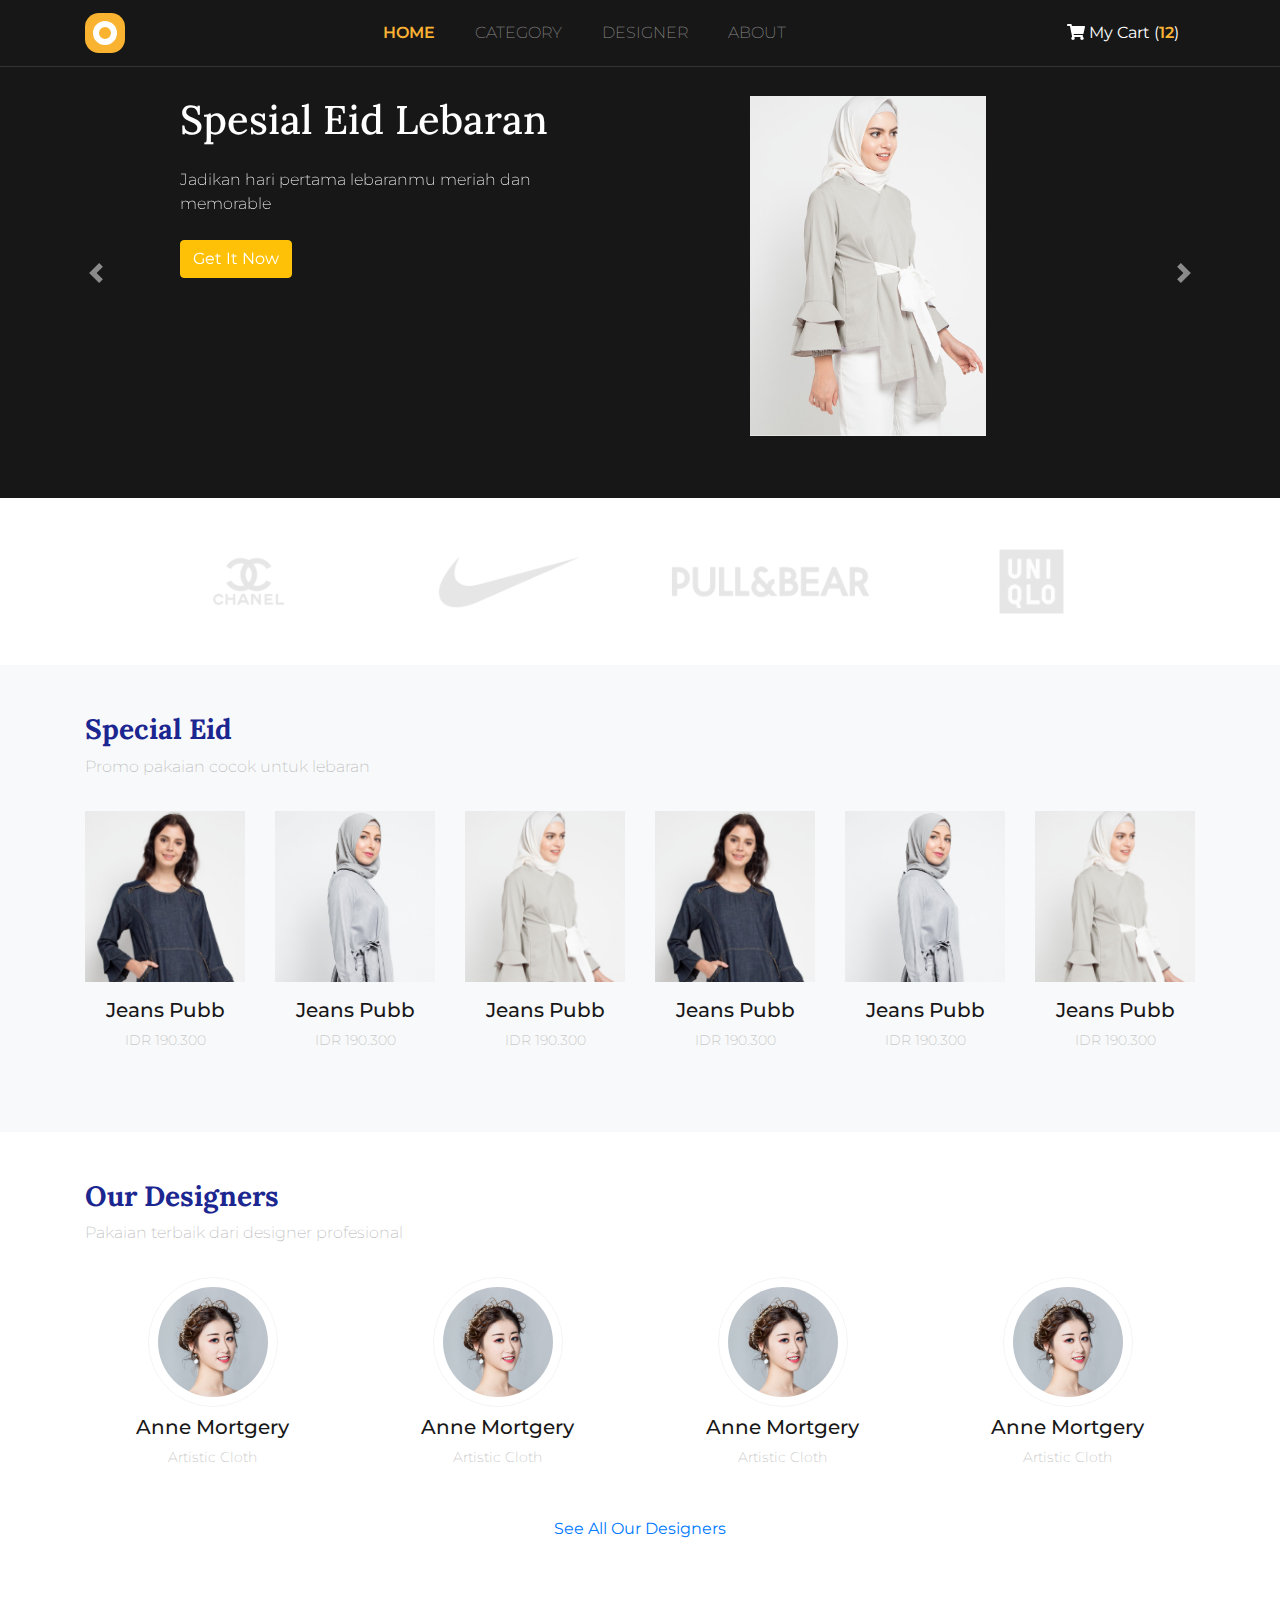
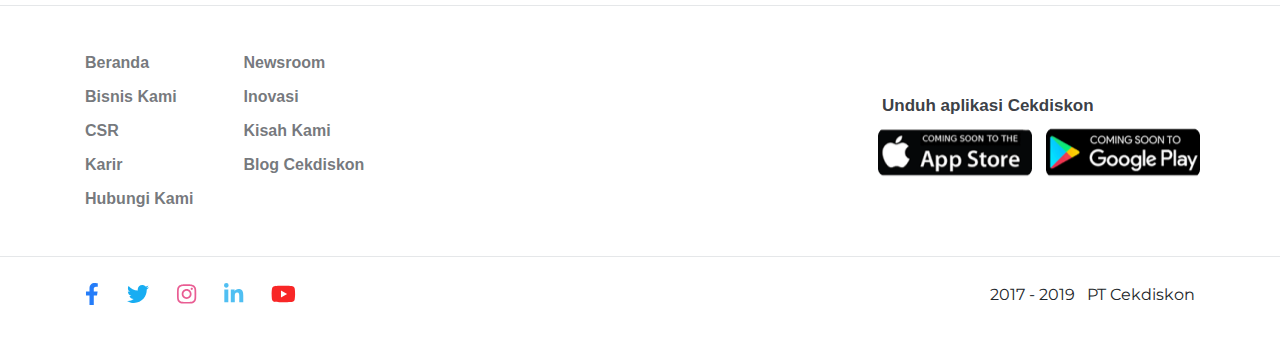
<file: index.html>
<!doctype html>
<html lang="en">

<head>
  <!-- Required meta tags -->
  <meta charset="utf-8">
  <meta name="viewport" content="width=device-width, initial-scale=1, shrink-to-fit=no">

  <!-- Bootstrap CSS -->
  <link rel="stylesheet" href="css/bootstrap.css">

  <!-- Font Awesome -->
  <link href="https://stackpath.bootstrapcdn.com/font-awesome/4.7.0/css/font-awesome.min.css" rel="stylesheet" integrity="sha384-wvfXpqpZZVQGK6TAh5PVlGOfQNHSoD2xbE+QkPxCAFlNEevoEH3Sl0sibVcOQVnN" crossorigin="anonymous">
  <!-- <link rel="stylesheet" href="css/all.css"> -->

  <!-- Google Font -->
  <link href="https://fonts.googleapis.com/css?family=Lora:400,700|Montserrat:200,400,600&display=swap"
    rel="stylesheet">

  <!-- My CSS -->
  <link rel="stylesheet" href="css/style.css">

  <title>Hefa Store</title>
</head>

<body>

  <!-- Navbar -->
  <nav class="navbar navbar-expand-lg navbar-dark fixed-top">
    <div class="container">
      <a class="navbar-brand" href="#">
        <img src="img/logo_small.png" alt="Hefa Store">
      </a>
      <button class="navbar-toggler" type="button" data-toggle="collapse" data-target="#navbarNav"
        aria-controls="navbarNav" aria-expanded="false" aria-label="Toggle navigation">
        <span class="navbar-toggler-icon"></span>
      </button>
      <div class="collapse navbar-collapse" id="navbarNav">
        <ul class="navbar-nav text-uppercase mx-auto">
          <li class="nav-item active">
            <a class="nav-link" href="index.html">Home</a>
          </li>
          <li class="nav-item">
            <a class="nav-link" href="single.html">Category</a>
          </li>
          <li class="nav-item">
            <a class="nav-link" href="#">Designer</a>
          </li>
          <li class="nav-item">
            <a class="nav-link" href="About.html">About</a>
          </li>
        </ul>
        <a href="cart.html" class="nav-link text-white"><i class="fas fa-shopping-cart"></i> My Cart (<span>12</span>)</a>
      </div>
    </div>
  </nav>
  <!-- Akhir Navbar -->


  <!-- Carousel -->
  <div id="carouselExampleControls" class="carousel slide mt-5" data-ride="carousel">
    <div class="carousel-inner">
      <div class="container">
        <div class="carousel-item active">

          <div class="row pt-5 justify-content-center">
            <div class="col-9 col-sm-4 col-md-6 col-lg-5">
              <h1 class="mb-4">Spesial Eid Lebaran</h1>
              <p class="mb-4">Jadikan hari pertama lebaranmu meriah dan memorable</p>
              <a href="" class="btn btn-warning text-white">Get It Now</a>
            </div>
            <div class="col-3 col-sm-6 col-md-4 col-lg-4 d-none d-sm-block offset-1">
              <img src="img/slideshow/1.png" class="img-fluid">
            </div>
          </div>

        </div>
        <div class="carousel-item">
          <div class="row pt-5 justify-content-center">
            <div class="col-9 col-sm-4 col-md-6 col-lg-5">
              <h1 class="mb-4">Spesial Eid Lebaran</h1>
              <p class="mb-4">Jadikan hari pertama lebaranmu meriah dan memorable</p>
              <a href="" class="btn btn-warning text-white">Get It Now</a>
            </div>
            <div class="col-3 col-sm-6 col-md-4 col-lg-4 d-none d-sm-block offset-1">
              <img src="img/slideshow/1.png" class="img-fluid">
            </div>
          </div>
        </div>
        <div class="carousel-item">
          <div class="row pt-5 justify-content-center">
            <div class="col-9 col-sm-4 col-md-6 col-lg-5">
              <h1 class="mb-4">Spesial Eid Lebaran</h1>
              <p class="mb-4">Jadikan hari pertama lebaranmu meriah dan memorable</p>
              <a href="" class="btn btn-warning text-white">Get It Now</a>
            </div>
            <div class="col-3 col-sm-6 col-md-4 col-lg-4 d-none d-sm-block offset-1">
              <img src="img/slideshow/1.png" class="img-fluid">
            </div>
          </div>
        </div>
      </div>
    </div>
    <a class="carousel-control-prev" href="#carouselExampleControls" role="button" data-slide="prev">
      <span class="carousel-control-prev-icon" aria-hidden="true"></span>
      <span class="sr-only">Previous</span>
    </a>
    <a class="carousel-control-next" href="#carouselExampleControls" role="button" data-slide="next">
      <span class="carousel-control-next-icon" aria-hidden="true"></span>
      <span class="sr-only">Next</span>
    </a>
  </div>
  <!-- Akhir Carousel -->

  <!-- Brands -->
  <section class="brands">
    <div class="container">
      <div class="row p-5 text-center">
        <div class="col-md">
          <img src="img/brand/cc.png" class="img-fluid">
        </div>
        <div class="col-md">
          <img src="img/brand/nike.png" class="img-fluid">
        </div>
        <div class="col-md">
          <img src="img/brand/pnb.png" class="img-fluid">
        </div>
        <div class="col-md">
          <img src="img/brand/uniqlo.png" class="img-fluid">
        </div>
      </div>
    </div>
  </section>
  <!-- Akhir Brands -->


  <!-- Features -->
  <section class="features bg-light p-5">
    <div class="container">
      <div class="row mb-3">
        <div class="col">
          <h3>Special Eid</h3>
          <p>Promo pakaian cocok untuk lebaran</p>
        </div>
      </div>

      <div class="row">
        <div class="col-6 col-sm-4 col-md-3 col-lg-2">
          <figure class="figure">
            <div class="figure-img">
              <img src="img/feature/3.png" class="figure-img img-fluid">
              <a href="" class="d-flex justify-content-center">
                <img src="img/detail.png" class="align-self-center">
              </a>
            </div>
            <figcaption class="figure-caption text-center">
              <h5>Jeans Pubb</h5>
              <p>IDR 190.300</p>
            </figcaption>
          </figure>
        </div>
        <div class="col-6 col-sm-4 col-md-3 col-lg-2">
          <figure class="figure">
            <div class="figure-img">
              <img src="img/feature/1.png" class="figure-img img-fluid">
              <a href="" class="d-flex justify-content-center">
                <img src="img/detail.png" class="align-self-center">
              </a>
            </div>
            <figcaption class="figure-caption text-center">
              <h5>Jeans Pubb</h5>
              <p>IDR 190.300</p>
            </figcaption>
          </figure>
        </div>
        <div class="col-6 col-sm-4 col-md-3 col-lg-2">
          <figure class="figure">
            <div class="figure-img">
              <img src="img/feature/2.png" class="figure-img img-fluid">
              <a href="" class="d-flex justify-content-center">
                <img src="img/detail.png" class="align-self-center">
              </a>
            </div>
            <figcaption class="figure-caption text-center">
              <h5>Jeans Pubb</h5>
              <p>IDR 190.300</p>
            </figcaption>
          </figure>
        </div>
        <div class="col-6 col-sm-4 col-md-3 col-lg-2">
          <figure class="figure">
            <div class="figure-img">
              <img src="img/feature/3.png" class="figure-img img-fluid">
              <a href="" class="d-flex justify-content-center">
                <img src="img/detail.png" class="align-self-center">
              </a>
            </div>
            <figcaption class="figure-caption text-center">
              <h5>Jeans Pubb</h5>
              <p>IDR 190.300</p>
            </figcaption>
          </figure>
        </div>
        <div class="col-6 col-sm-4 col-md-3 col-lg-2">
          <figure class="figure">
            <div class="figure-img">
              <img src="img/feature/1.png" class="figure-img img-fluid">
              <a href="" class="d-flex justify-content-center">
                <img src="img/detail.png" class="align-self-center">
              </a>
            </div>
            <figcaption class="figure-caption text-center">
              <h5>Jeans Pubb</h5>
              <p>IDR 190.300</p>
            </figcaption>
          </figure>
        </div>
        <div class="col-6 col-sm-4 col-md-3 col-lg-2 ">
          <figure class="figure">
            <div class="figure-img">
              <img src="img/feature/2.png" class="figure-img img-fluid">
              <a href="" class="d-flex justify-content-center">
                <img src="img/detail.png" class="align-self-center">
              </a>
            </div>
            <figcaption class="figure-caption text-center">
              <h5>Jeans Pubb</h5>
              <p>IDR 190.300</p>
            </figcaption>
          </figure>
        </div>
      </div>
    </div>
  </section>
  <!-- Akhir Features -->

  <!-- Designer -->
  <section class="designer p-5">
    <div class="container">
      <div class="row mb-3">
        <div class="col">
          <h3>Our Designers</h3>
          <p>Pakaian terbaik dari designer profesional</p>
        </div>
      </div>

      <div class="row">
        <div class="col-6 col-sm-3 text-center">
          <figure class="figure">
            <img src="img/designer/1.png" class="figure-img img-fluid">
            <figcaption class="figure-caption text-center">
              <h5>Anne Mortgery</h5>
              <p>Artistic Cloth</p>
            </figcaption>
          </figure>
        </div>
        <div class="col-6 col-sm-3 text-center">
          <figure class="figure">
            <img src="img/designer/1.png" class="figure-img img-fluid">
            <figcaption class="figure-caption text-center">
              <h5>Anne Mortgery</h5>
              <p>Artistic Cloth</p>
            </figcaption>
          </figure>
        </div>
        <div class="col-6 col-sm-3 text-center">
          <figure class="figure">
            <img src="img/designer/1.png" class="figure-img img-fluid">
            <figcaption class="figure-caption text-center">
              <h5>Anne Mortgery</h5>
              <p>Artistic Cloth</p>
            </figcaption>
          </figure>
        </div>
        <div class="col-6 col-sm-3 text-center">
          <figure class="figure">
            <img src="img/designer/1.png" class="figure-img img-fluid">
            <figcaption class="figure-caption text-center">
              <h5>Anne Mortgery</h5>
              <p>Artistic Cloth</p>
            </figcaption>
          </figure>
        </div>
      </div>

      <div class="row m-3">
        <div class="col text-center">
          <a href="">See All Our Designers</a>
        </div>
      </div>
    </div>
  </section>
  <!-- Akhir Designer -->


  <!-- Footer -->
  <footer class="footer">
    <div class="container">
      <div class="footer-app">
        <div class="menu-footer">
          <div class="menu-item">
            <a href=""><span>Beranda</span></a>
          </div>
          <div class="menu-item">
            <a href=""><span>Newsroom</span></a>
          </div>
          <div class="menu-item">
            <a href=""><span>Bisnis Kami</span></a>
          </div>
          <div class="menu-item">
            <a href=""><span>Inovasi</span></a>
          </div>
          <div class="menu-item">
            <a href=""><span>CSR</span></a>
          </div>
          <div class="menu-item">
              <a href=""><span>Kisah Kami</span></a>
          </div>
          <div class="menu-item">
              <a href=""><span>Karir</span></a>
          </div>
          <div class="menu-item">
              <a href=""><span>Blog Cekdiskon</span></a>
          </div>
          <div class="menu-item">
              <a href=""><span>Hubungi Kami</span></a>
          </div>          
        </div>
  
        <div class="menu-app">
          <div class="app_title">
            <span>Unduh aplikasi Cekdiskon</span>
          </div>
          <div class="app_image">
            <a href="">
              <img src="img/appleApple.png" alt="">
            </a>
            <a href="">
                <img src="img/playAndroid.png" alt="">
            </a>
          </div>
        </div>
      </div>
    </div>
  
    <div class="footer-social-media">
      <div class="container">
        <div class="footer-social">
          <div class="social">
            <div class="social-item">
              <i class="fab fa-facebook-f"></i>
            </div>
            <div class="social-item">
                <i class="fab fa-twitter"></i>
            </div>
            <div class="social-item">
                <i class="fab fa-instagram"></i>
            </div>
            <div class="social-item">
                <i class="fab fa-linkedin-in"></i>
            </div>
            <div class="social-item">
              <i class="fab fa-youtube"></i>
            </div>
          </div>
          <div class="copyright">2017 - 2019 &nbsp; PT Cekdiskon</div>
        </div>
      </div>    
    </div>
  </footer>
  
  <!-- Akhir Footer -->








  <!-- Optional JavaScript -->
  <!-- jQuery first, then Popper.js, then Bootstrap JS -->
  <script src="js/jquery-3.4.1.min.js"></script>
  <script src="js/popper.min.js"></script>
  <script src="js/bootstrap.js"></script>
  <script src="js/all.js"></script>
</body>

</html>
</file>
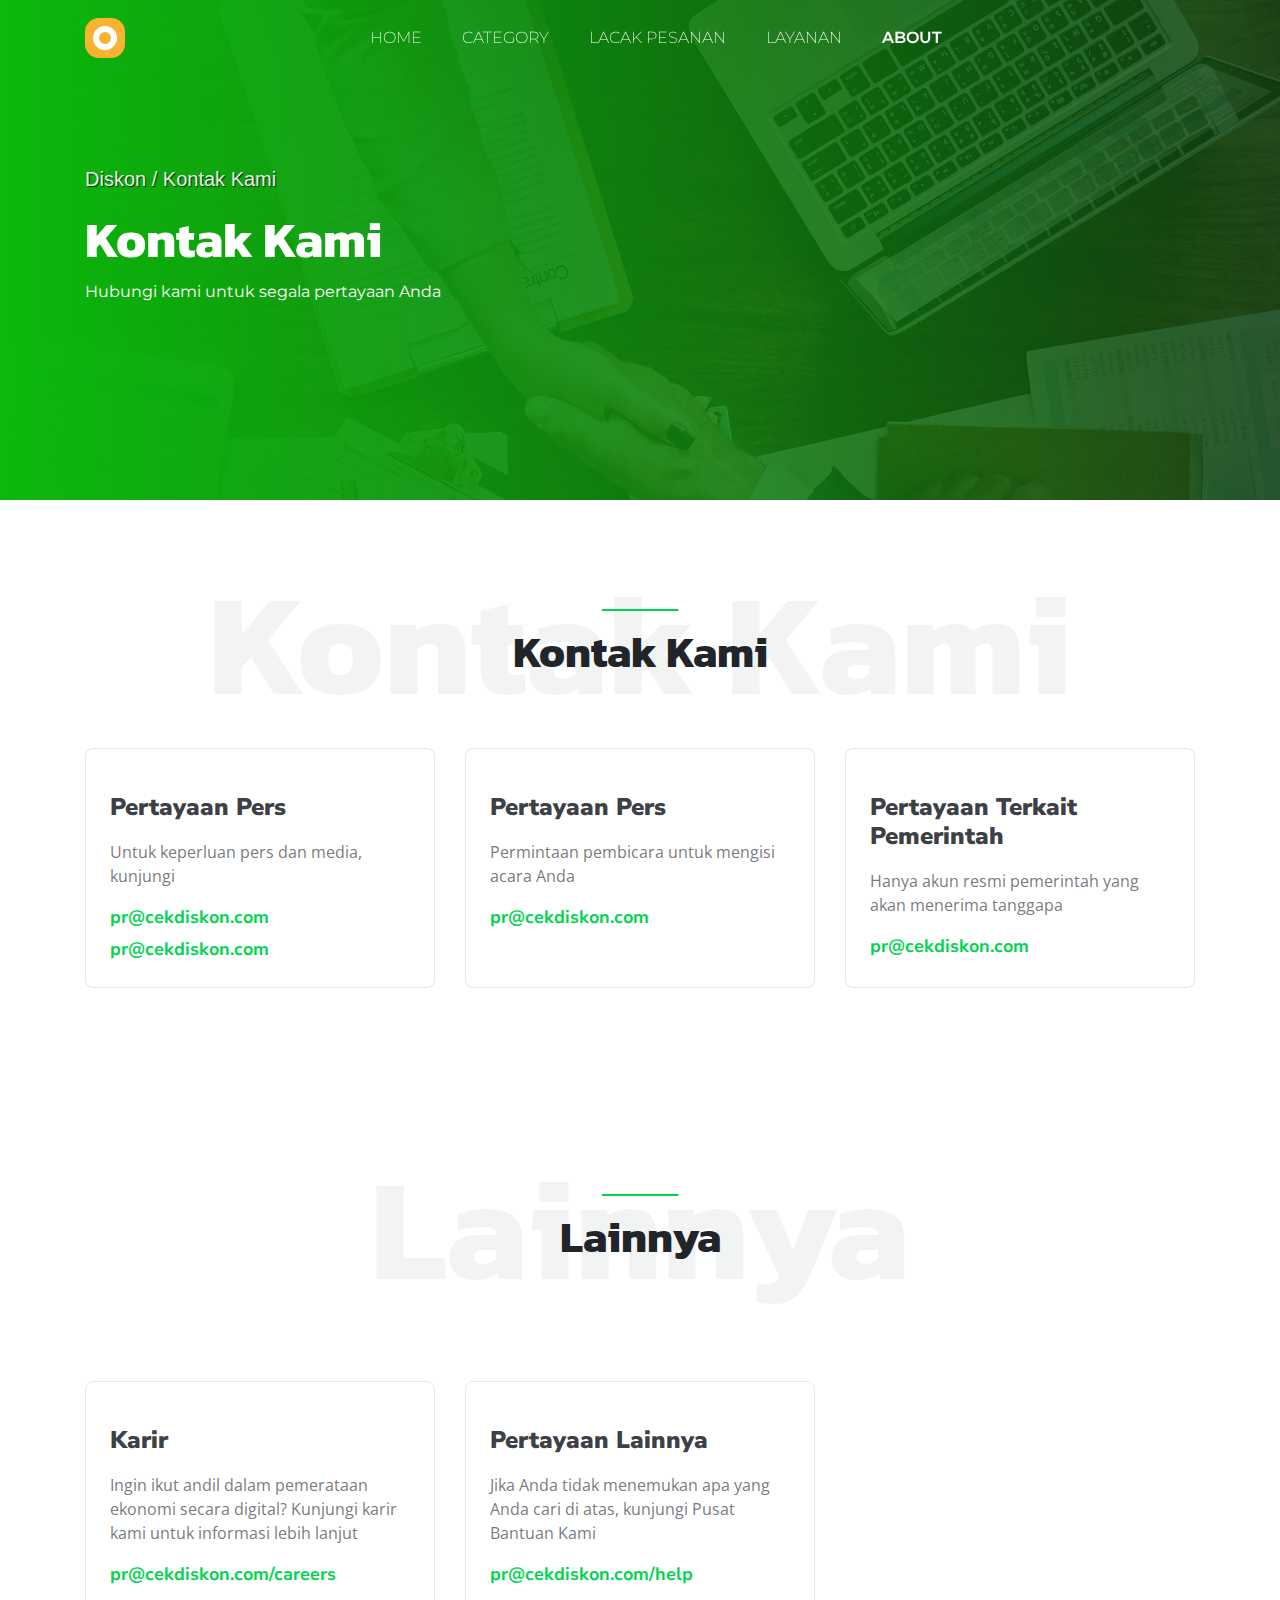
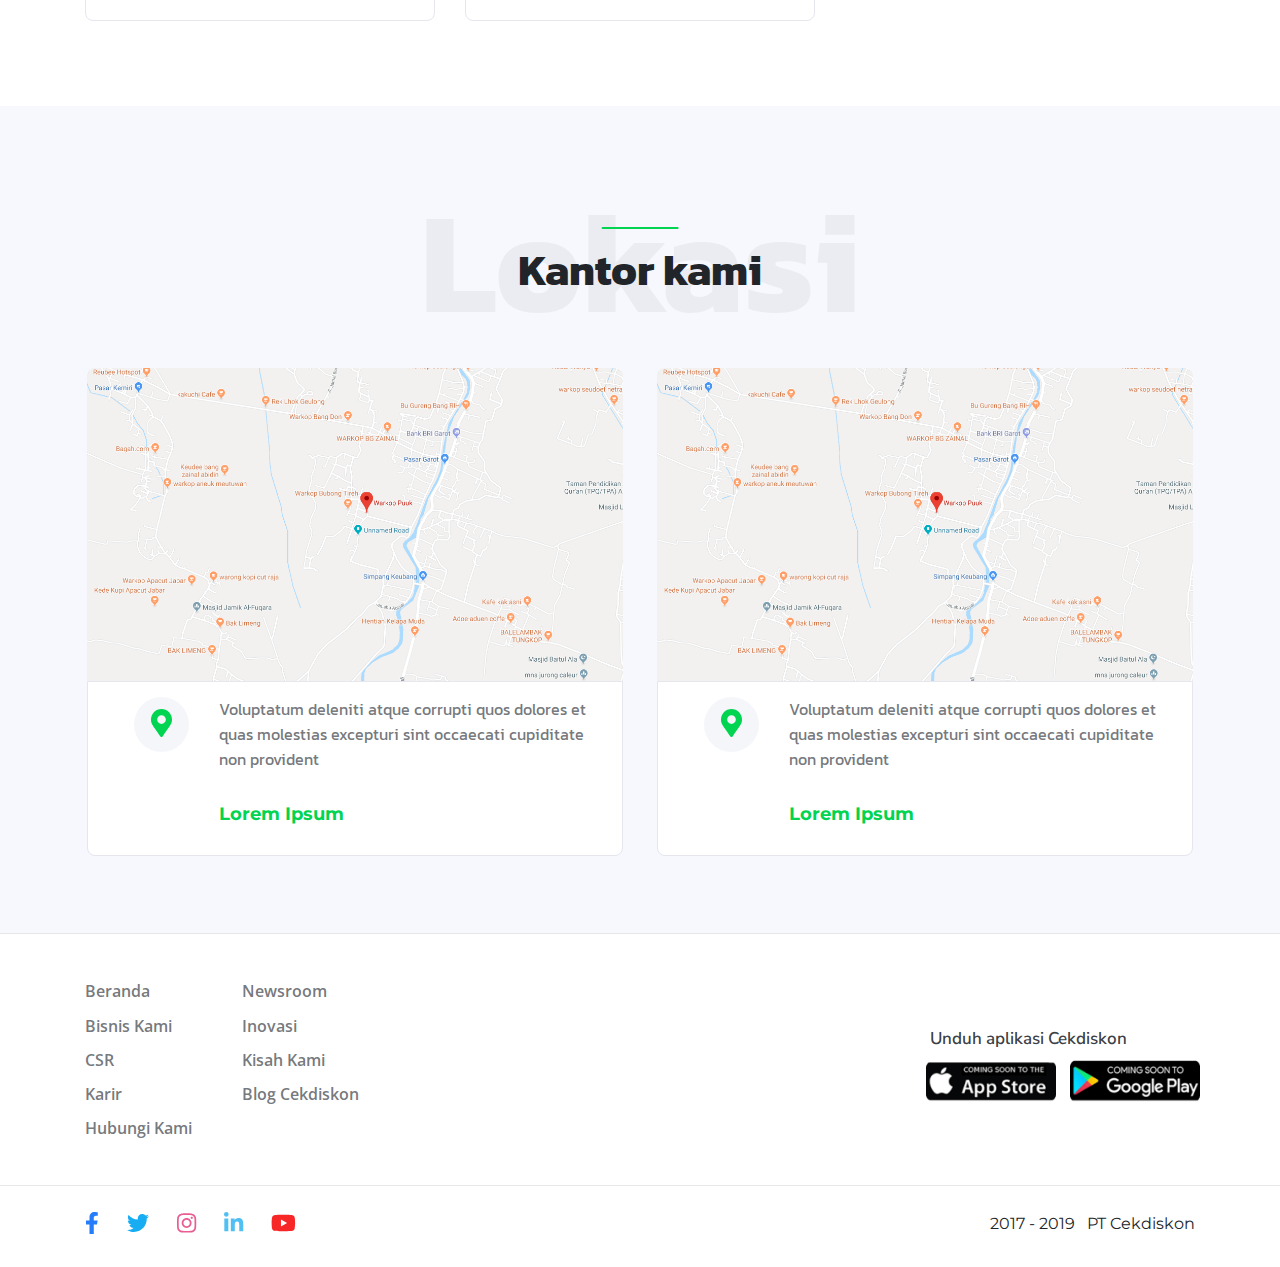
<file: About.html>
<!doctype html>
<html lang="en">

<head>
  <!-- Required meta tags -->
  <meta charset="utf-8">
  <meta name="viewport" content="width=device-width, initial-scale=1, shrink-to-fit=no">

  <!-- Bootstrap CSS -->
  <link rel="stylesheet" href="css/bootstrap.css">

  <!-- Font Awesome -->
  <link rel="stylesheet" href="https://use.fontawesome.com/releases/v5.8.1/css/all.css" integrity="sha384-50oBUHEmvpQ+1lW4y57PTFmhCaXp0ML5d60M1M7uH2+nqUivzIebhndOJK28anvf" crossorigin="anonymous">

  <!-- <link rel="stylesheet" href="css/all.css"> -->
  <link rel="stylesheet" href="https://cdnjs.cloudflare.com/ajax/libs/font-awesome/5.10.2/css/all.css">
  <!-- Google Font -->
  <link href="https://fonts.googleapis.com/css?family=Lora:400,700|Montserrat:200,400,600&display=swap"
    rel="stylesheet">
    <link href="https://fonts.googleapis.com/css?family=Kanit&display=swap" rel="stylesheet">
    <link href="https://fonts.googleapis.com/css?family=Nunito+Sans&display=swap" rel="stylesheet">
    <link href="https://fonts.googleapis.com/css?family=Open+Sans&display=swap" rel="stylesheet">
  <!-- My CSS -->
  <link rel="stylesheet" href="css/main.css">

  <title>About | Nice store</title>
</head>
<body>
<!-- Navbar -->

  <nav class="navbar navbar-expand-lg navbar-dark fixed-top">
    <div class="container">
      <a class="navbar-brand" href="#">
        <img src="img/logo_small.png" alt="Hefa Store">
      </a>
      <button class="navbar-toggler" type="button" data-toggle="collapse" data-target="#navbarNav"
      aria-controls="navbarNav" aria-expanded="false" aria-label="Toggle navigation">
      <span class="fas fa-bars bars" ></span>
    </button>
      <div class="collapse navbar-collapse" id="navbarNav">
        <ul class="navbar-nav text-uppercase mx-auto">
          <li class="nav-item ">
            <a class="nav-link" href="index.html">Home</a>
          </li>
          <li class="nav-item">
            <a class="nav-link" href="catagory.html">Category</a>
          </li>
          <li class="nav-item">
              <a class="nav-link" href="lacak_pesanan.html">Lacak Pesanan</a>
            </li>
          <li class="nav-item">
            <a class="nav-link" href="layanan.html">Layanan</a>
          </li>
          <li class="nav-item active">
            <a class="nav-link" href="About.html">About</a>
          </li>
        </ul>       
      </ul>
      </div>
    </div>
  </nav>
  <!-- Akhir Navbar -->




    <div class="jumbotron jumbotron-fluid">
      <div class="container">
        <p class="lead">Diskon / Kontak Kami </p>
          <H1 class="be">Kontak Kami</H1>
          <p> Hubungi kami untuk segala pertayaan Anda</p>
      </div>
    </div>
    
    <section class="Kontak-kami pt-3 mt-3">
      <div class="container">
            <div class="kontak-heading ">
                <h1 >Kontak Kami</h1>
                <h6>Kontak Kami</h6>
            </div>  
        <div class="row">
            <div class="col-md-6 col-lg-4 ">
              <div class="box">
                  <h4>
                    <span>
                      Pertayaan Pers
                    </span>
                  </h4>
                    <span>
                      <p>Untuk keperluan pers dan media, kunjungi</p>
                    </span>
                    <h5>
                        <span class="kotak-diskripsi">
                          <a href="ariffadhillah319@gmail.com">pr@cekdiskon.com</a>
                        </span>
                      </h5>
                      <h5>
                          <span class="kotak-diskripsi">
                            <a href="ariffadhillah319@gmail.com">pr@cekdiskon.com</a>
                          </span>
                        </h5>
                </div>
            </div>

            <div class="col-md-6 col-lg-4 ">
                <div class="box">
                    <h4>
                      <span>
                        Pertayaan Pers
                      </span>
                    </h4>
                      <span>
                        <p>Permintaan pembicara untuk mengisi acara Anda</p>
                      </span>
                      <h5>
                          <span class="kotak-diskripsi">
                            <a href="ariffadhillah319@gmail.com">pr@cekdiskon.com</a>
                          </span>
                        </h5>
                        
                  </div>
              </div>

              <div class="col-md-6 col-lg-4 ">
                  <div class="box">
                      <h4>
                        <span>
                          Pertayaan Terkait Pemerintah
                        </span>
                      </h4>
                        <span>
                          <p>
                            Hanya akun resmi pemerintah yang akan menerima tanggapa
                          </p>
                        </span>
                        <h5>
                            <span>
                              <a href="ariffadhillah319@gmail.com">pr@cekdiskon.com</a>
                            </span>
                          </h5>
                         
                    </div>
                </div>
              </div>
            <!-- <div class="kontak-heading text-lg">
                <h1 >Lainnya</h1>
                <h6>Lainnya</h6>
              </div> -->
            
              </div>
        
    </section>

    <section class="lainnya">
      <div class="container"> 
          <div class="kontak-heading ">
            <h1 >Lainnya</h1>
            <h6>Lainnya</h6>
        </div>    
          <div class="row pt-5">
              <div class="col-md-6 col-lg-4 ">
                  <div class="box">
                    <h4>
                        <span>Karir</span>
                      </h4>                     
                        <span><p>
                          Ingin ikut andil dalam pemerataan ekonomi secara digital? Kunjungi karir kami untuk informasi lebih lanjut
                        </p>
                        </span>
                        <h5>
                            <span>
                              <a href="ariffadhillah319@gmail.com">pr@cekdiskon.com/careers</a>
                            </span>
                          </h5>
                    </div>
                </div>
                <div class="col-md-6 col-lg-4 ">
                    <div class="box">
                        <h4>
                          <span>
                            Pertayaan Lainnya
                          </span>
                        </h4>
                          <span>
                            <p>
                              Jika Anda tidak menemukan apa yang Anda cari di atas, kunjungi Pusat Bantuan Kami
                            </p>
                          </span>
                          <h5>
                              <span>
                                <a href="ariffadhillah319@gmail.com">pr@cekdiskon.com/help</a>
                              </span>
                            </h5>
                      </div>
                  </div>
            </div>
      </div>
    </section>

    <section class="Peta">
        <div class="container">
            <div class="peta-heading ">
                <h1 >Lokasi</h1>
                <h6>Kantor kami</h6>
            </div>               
              <div class="row justify-content-center">
                <div class="col-lg-6 ">
                    <div class="box ">
                        <img src="img/peta/warkop.png" alt="peta">  
                        <div class="peta-content group">
                            <div class="icon-peta">
                              <i class="fas fa-map-marker-alt icon fa-2x" ></i>
                            </div>
                            <div class="peta-diskripsi">
                                <span>
                                    Voluptatum deleniti atque corrupti quos dolores et quas molestias excepturi sint occaecati cupiditate non provident
                                  </span>
                              <!-- <p class="description">Voluptatum deleniti atque corrupti quos dolores et quas molestias excepturi sint occaecati cupiditate non provident</p> -->
                              <h4 class="title"><a href="">Lorem Ipsum</a></h4>
                            </div>
                        </div>              
                    </div>
                  </div>
                  <div class="col-lg-6 ">
                      <div class="box">
                        <img src="img/peta/warkop.png" alt="peta">
                        <div class="peta-content group">
                            <div class="icon-peta">
                              <i class="fas fa-map-marker-alt"></i>
                              <!-- <i class="fas fa-map-marker-alt"></i> -->
                            </div>
                            <div class="peta-diskripsi">
                                <span>
                                    Voluptatum deleniti atque corrupti quos dolores et quas molestias excepturi sint occaecati cupiditate non provident
                                  </span>
                              <!-- <p class="description">Voluptatum deleniti atque corrupti quos dolores et quas molestias excepturi sint occaecati cupiditate non provident</p> -->
                              <h4 class="title"><a href="">Lorem Ipsum</a></h4>
                            </div>
                        </div>                
                      </div>
                    </div>
                </div>
              </div>
      </section>

<footer class="footer">
  <div class="container">
    <div class="footer-app">
      <div class="menu-footer">
        <div class="menu-item">
          <a href=""><span>Beranda</span></a>
        </div>
        <div class="menu-item">
          <a href=""><span>Newsroom</span></a>
        </div>
        <div class="menu-item">
          <a href=""><span>Bisnis Kami</span></a>
        </div>
        <div class="menu-item">
          <a href=""><span>Inovasi</span></a>
        </div>
        <div class="menu-item">
          <a href=""><span>CSR</span></a>
        </div>
        <div class="menu-item">
            <a href=""><span>Kisah Kami</span></a>
        </div>
        <div class="menu-item">
            <a href=""><span>Karir</span></a>
        </div>
        <div class="menu-item">
            <a href=""><span>Blog Cekdiskon</span></a>
        </div>
        <div class="menu-item">
            <a href=""><span>Hubungi Kami</span></a>
        </div>          
      </div>

      <div class="menu-app">
        <div class="app_title">
          <span>Unduh aplikasi Cekdiskon</span>
        </div>
        <div class="app_image">
          <a href="">
            <img src="img/appleApple.png" style="width: 130px;" alt="">
          </a>
          <a href="">
              <img src="img/playAndroid.png" style="width: 130px;" alt="">
          </a>
        </div>
      </div>
    </div>
  </div>

  <div class="footer-social-media">
    <div class="container">
      <div class="footer-social">
        <div class="social">
          <div class="social-item">
            <i class="fab fa-facebook-f"></i>
          </div>
          <div class="social-item">
              <i class="fab fa-twitter"></i>
          </div>
          <div class="social-item">
              <i class="fab fa-instagram"></i>
          </div>
          <div class="social-item">
              <i class="fab fa-linkedin-in"></i>
          </div>
          <div class="social-item">
            <i class="fab fa-youtube"></i>
          </div>
        </div>
        <div class="copyright">2017 - 2019 &nbsp; PT Cekdiskon</div>
      </div>
    </div>    
  </div>
</footer>





  <!-- Footer -->
  <!-- <footer class="border-top p-5">
    <div class="container">
      <div class="row justify-content-between">
        <div class="col-1">
          <a href="">
            <img src="img/logo_small.png">
          </a>
        </div>
        <div class="col-4 text-right">
          <a href="">
            <img src="img/social/fb.png">
          </a>
          <a href="">
            <img src="img/social/twitter.png">
          </a>
          <a href="">
            <img src="img/social/ig.png">
          </a>
        </div>
      </div>
      <div class="row mt-3 justify-content-between">
        <div class="col-5">
          <p>All Rights Reserved by Hefa Store Copyright 2019.</p>
        </div>
        <div class="col-6">
          <nav class="nav justify-content-end text-uppercase">
            <a class="nav-link active" href="#">Jobs</a>
            <a class="nav-link" href="#">Developer</a>
            <a class="nav-link" href="#">Terms</a>
            <a class="nav-link pr-0" href="#">Privacy Policy</a>
          </nav>
        </div>
      </div>
    </div>
  </footer> -->
  <!-- Akhir Footer -->

  <!-- email contoh https://agora-file-storage-prod.s3.us-west-1.amazonaws.com/opening-attachments/2308436669705037811?response-content-disposition=inline%3B%20filename%3D%22Email-NewProducts-Example%2528Desktop%2529.jpg%22%3B%20filename%2A%3Dutf-8%27%27Email-NewProducts-Example%2528Desktop%2529.jpg&X-Amz-Security-Token=AgoJb3JpZ2luX2VjECEaCXVzLXdlc3QtMSJHMEUCIHRDOAs90Rk0A5hl4%2FvleiG%2Fkowf0sv2bZlSgxxdhx8YAiEA4NqBPlhrTYAGiaLl5U3egRWt22iAmvhWoVsfXeSbqu0q2gMIKhAAGgw3Mzk5MzkxNzM4MTkiDItGSqEwphTIx7VNUCq3A5WVlOjPYwShp2kLHAX9sK1zZp6%2Bk5KNVi8%2FS7dtlCgLC9nSSlUizH4pBw3h0XIjADyUnmQ%2FSMEGUrPyfx5Ki5Bdgab1F1DTfDQr%2BkxTlbDMn69VXMA3MSfGxIVbN9ZTPW4T9JZUePpNtPyDr5aCzd%2FyvC7vcU4y%2BR2JmorvUNNyvwVuFUX34DBeyR%2BtFzLFP1KXJB%2BWwIPZAzUFr%2FUFRtQ9TCEUqUtGdVlNqhwbUagQkAQFCUPh9DxyqAR0L67t3rxfU3QZRkr5ls9s8i5J3mBuiaJbqjaOoZJ2LDHrmRn5ZiWw3pbmI9Swzo%2FRsjjuOwzGJ3ijmfkbabIwrHZ5IlAY%2FwVvZwQZ4lGddP%2BcULXTZtDAypH7PBRp9BUYgaIQIImjIzj94KXYfoGxQIWkiaGq1Q7uzTRk0RD76X1QaP4NsZfVznQZHXoNsJRGFSejkSKUyNH78LXJF770e67Gxniu3RAkga4hwbuzqwq938YlD65clkI%2BavjJ%2F1SVA5xKkV2JoGqsp%2FC%2By2xK8ubK407NAswsKvaCel8K9fJHlUnPdc24cgYdc%2BElEQZ6oavKMkjq3oprQ9ow9s%2FF7QU6tAHhU74CJvxH0fZ130%2Bly%2BxvGxnFJaKlgcr%2FaQyBWqqO9FqqEyZrEssEr%2FCPwfKtou2EbBz3k3fxlpF%2FBxbhc1QFHUvd%2BjiieqPgUjyH%2FplXXkwXY9xz1o7WW7fwhMYLf7WM23lNAUrhIGwKU5SaYGH29oSf8V6YCRIn9i8YzMevV6Mqfo09l9FMB%2Bn8bVMbRFOTC8g0t0YwSO0jJY46RoZDhUr3nY7Gsp7UgHfo2xMvkpuzOLA%3D&X-Amz-Algorithm=AWS4-HMAC-SHA256&X-Amz-Date=20191024T095355Z&X-Amz-SignedHeaders=host&X-Amz-Expires=21599&X-Amz-Credential=ASIA2YR6PYW5Q2HIPAUE%2F20191024%2Fus-west-1%2Fs3%2Faws4_request&X-Amz-Signature=c18ea962d5cf0c749c6f0dd373dd18da66e0a6c9e045c64e994880f33ba04ad9 -->
<!-- https://agora-file-storage-prod.s3.us-west-1.amazonaws.com/opening-attachments/8820623101805037811?response-content-disposition=inline%3B%20filename%3D%22Email-NewProducts-Example%2528Mobile%2529.jpg%22%3B%20filename%2A%3Dutf-8%27%27Email-NewProducts-Example%2528Mobile%2529.jpg&X-Amz-Security-Token=AgoJb3JpZ2luX2VjECEaCXVzLXdlc3QtMSJIMEYCIQDactfPcLtf1gdMIxC3ow3NjgSYaocRfoSRQy4x6DtIEAIhAPFPaxIYCdyVwLKCc3B9ggQIXCBho831qN5JflwLq6OaKtoDCCkQABoMNzM5OTM5MTczODE5Igzu7%2B6UxBQIVlRfvO0qtwNO6K2PI59Gx3JdxmMNaW5zFgVBfFpTM4JOE9iv4JNg9%2BWsZgi8qTMMZ6RtWnsGVJyg0oyFi%2FJV5Clyo7pA3dp58qx6Stw3I%2FBJYuxjLompBiv%2Fq6gP7w0k6j50utN9HxNaKJO85lLuR71bttKJ809GmYgeEomGW9KQHGQZ1Gt45jVxSUzdSadW%2BbXTkNZqLSU8GfuxxpGBxUJrf5y4IJ9w%2FhqIaeeVQw4tF0sTGliA%2F1dMERqtL1e9pa0jJZR4Ps15LlD4N%2Fd7f4DNuuzK6bk6HGWshouvRttYo0AVM8Slf1FDLqnN4F7KJ0T9jXUBXmRWr9rsnsSo42WyVLBrWM8J7%2FRq4f2XaEDYhsBT%2Bt8u60dDyTSn1%2BZw1XxjTXsThPgEZzInFKDt4Q1eRQZwNX9teGt0oaCRrUtoPdG2aioPxFk%2B50LGRCr%2FTPmU236cD%2FByoHrh9ZCM6iDX2wRvAHgO0X6EYHXRJR9zzpNaZzUjchY32AUdSUV1HeG94FlH8Rx57%2FiTabtqc4G6cjPE36QA%2Fifsxi8bvAXfi%2B32brqp%2FPJNOsrPPdblAgchGk3htXKFY0JA3v8eML%2B%2Fxe0FOrMBrwSEjZA1x5xs%2Brjs1vp17iDsj6l8dWjh37zpIvcr%2F12GINjlkYd7UoBdQqNOusAC3UqO85%2BmAV5IEIG7yGcPhkLGdBqlTjTUCWdIp7LMMh2FJ%2BoMg%2BZJEDDfyqV9FOYnY%2BWq%2BNGoNvULHU%2B82VLEc0lZIecYsNgTgdKeB0bEQ3X7ff78EmsSKHWohpkd1mv%2FlmwQ%2BTwbDtFUnhpRf0zkWSlJllPITT0QPFbFxI6YpDT5IKc%3D&X-Amz-Algorithm=AWS4-HMAC-SHA256&X-Amz-Date=20191024T095402Z&X-Amz-SignedHeaders=host&X-Amz-Expires=21599&X-Amz-Credential=ASIA2YR6PYW5TVG3ZY7E%2F20191024%2Fus-west-1%2Fs3%2Faws4_request&X-Amz-Signature=810b3f603ddbeed47681459fc80267b16a7f7df446926a3cf67fd931132eb43e -->
  <!-- Optional JavaScript -->
  <!-- jQuery first, then Popper.js, then Bootstrap JS -->
  
  <script src="js/jquery-3.4.1.min.js"></script>
  <script src="js/popper.min.js"></script>
  <script src="js/bootstrap.js"></script>
  <script src="js/all.js"></script>
  <script src="js/main.js"></script>
</body>

</html>
</file>
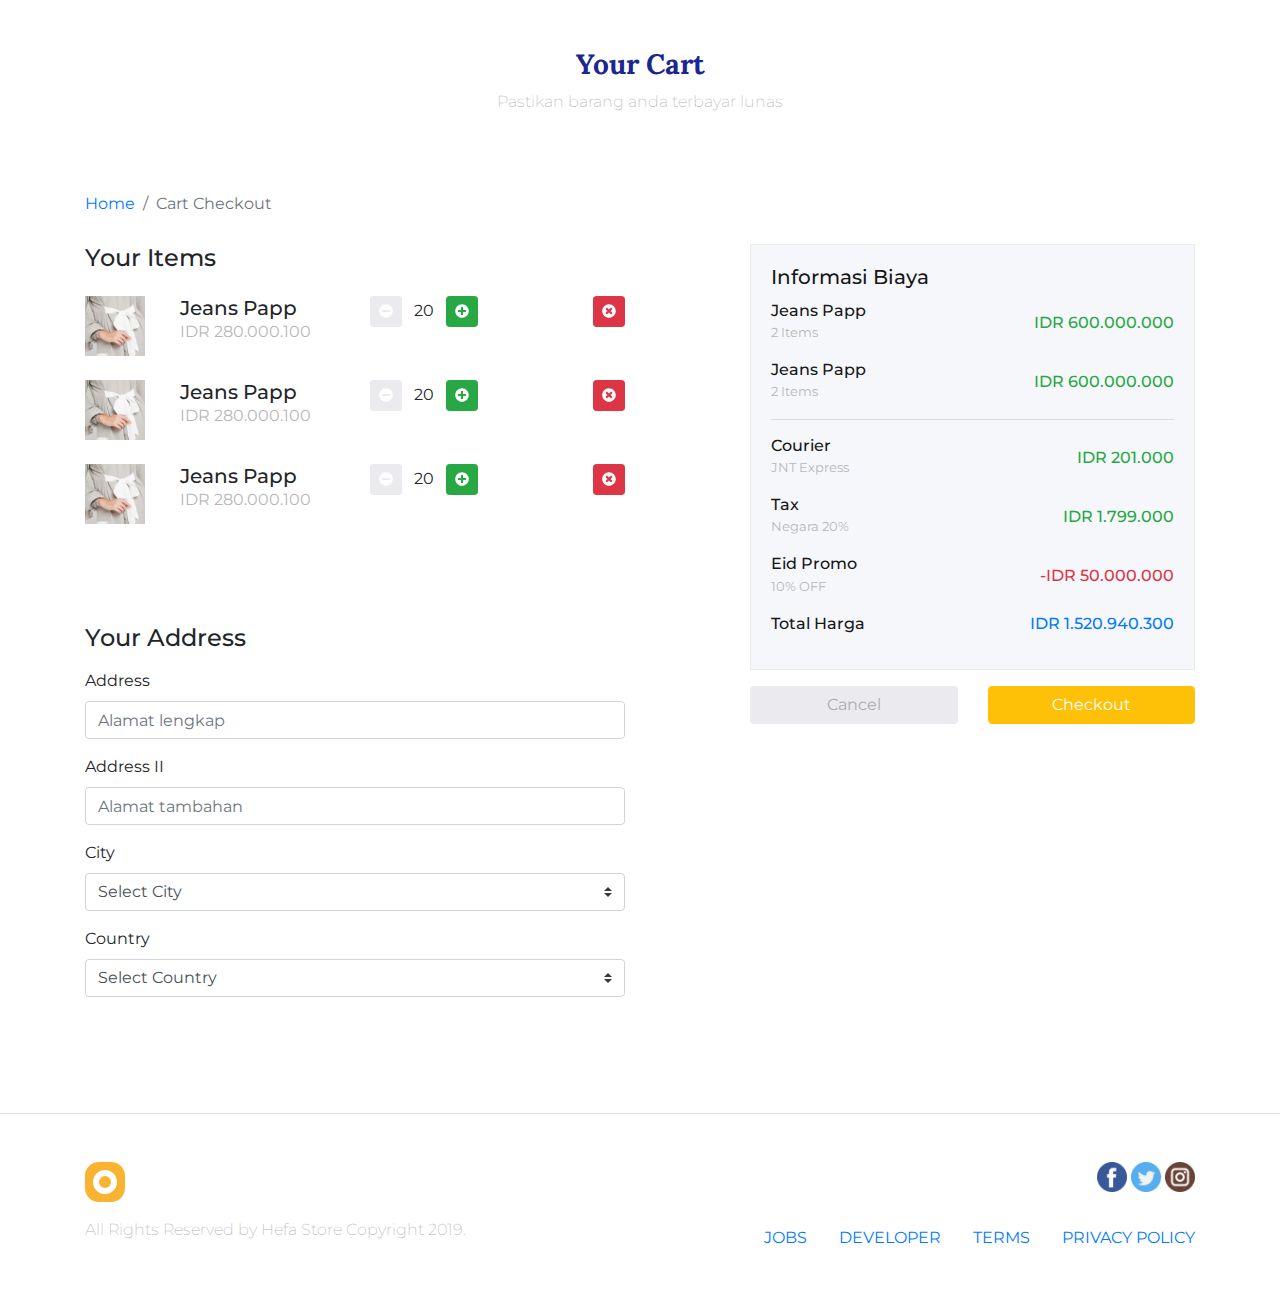
<file: cart.html>
<!doctype html>
<html lang="en">

<head>
  <!-- Required meta tags -->
  <meta charset="utf-8">
  <meta name="viewport" content="width=device-width, initial-scale=1, shrink-to-fit=no">

  <!-- Bootstrap CSS -->
  <link rel="stylesheet" href="css/bootstrap.css">

  <!-- Font Awesome -->
  <link rel="stylesheet" href="css/all.css">

  <!-- Google Font -->
  <link href="https://fonts.googleapis.com/css?family=Lora:400,700|Montserrat:200,400,600&display=swap"
    rel="stylesheet">

  <!-- My CSS -->
  <link rel="stylesheet" href="css/style.css">

  <title>Hefa Store</title>
</head>

<body>

  <div class="container cart-header">
    <div class="row mt-5 text-center">
      <div class="col">
        <h3>Your Cart</h3>
        <p>Pastikan barang anda terbayar lunas</p>
      </div>
    </div>
  </div>

  <!-- Breadcrumbs -->
  <div class="container">
    <nav>
      <ol class="breadcrumb bg-transparent pl-0 cart-breadcrumb">
        <li class="breadcrumb-item"><a href="index.html">Home</a></li>
        <li class="breadcrumb-item active" aria-current="page">Cart Checkout</li>
      </ol>
    </nav>
  </div>


  <!-- Checkout -->
  <section class="checkout">
    <div class="container">
      <div class="row justify-content-between" style="margin-bottom: 100px;">
        <div class="col-lg-6">
          <h4 class="mb-4">Your Items</h4>
          <div class="row mb-4">
            <div class="col-2">
              <img src="img/cart/item1.png">
            </div>
            <div class="col-4">
              <h5 class="m-0">Jeans Papp</h5>
              <p class="m-0" style="color:#B7B7B7;">IDR 280.000.100</p>
            </div>
            <div class="col-4">
              <button type="button" class="btn btn-sm" style="background-color: #EAEAEF; color: white;"><i
                  class="fas fa-minus-circle"></i></button>
              <span class="mx-2">20</span>
              <button type="button" class="btn btn-sm btn-success" style="color: white;"><i
                  class="fas fa-plus-circle"></i></button>
            </div>
            <div class="col-2 text-right">
              <button type="button" class="btn btn-sm btn-danger" style="color: white;"><i
                  class="fas fa-times-circle" submit="active"></i></button>
            </div>
          </div>
          <div class="row mb-4">
            <div class="col-2">
              <img src="img/cart/item1.png">
            </div>
            <div class="col-4">
              <h5 class="m-0">Jeans Papp</h5>
              <p class="m-0" style="color:#B7B7B7;">IDR 280.000.100</p>
            </div>
            <div class="col-4">
              <button type="button" class="btn btn-sm" style="background-color: #EAEAEF; color: white;"><i
                  class="fas fa-minus-circle"></i></button>
              <span class="mx-2">20</span>
              <button type="button" class="btn btn-sm btn-success" style="color: white;"><i
                  class="fas fa-plus-circle"></i></button>
            </div>
            <div class="col-2 text-right">
              <button type="button" class="btn btn-sm btn-danger" style="color: white;"><i
                  class="fas fa-times-circle"></i></button>
            </div>
          </div>
          <div class="row mb-4">
            <div class="col-2">
              <img src="img/cart/item1.png">
            </div>
            <div class="col-4">
              <h5 class="m-0">Jeans Papp</h5>
              <p class="m-0" style="color:#B7B7B7;">IDR 280.000.100</p>
            </div>
            <div class="col-4">
              <button type="button" class="btn btn-sm" style="background-color: #EAEAEF; color: white;"><i
                  class="fas fa-minus-circle"></i></button>
              <span class="mx-2">20</span>
              <button type="button" class="btn btn-sm btn-success" style="color: white;"><i
                  class="fas fa-plus-circle"></i></button>
            </div>
            <div class="col-2 text-right">
              <button type="button" class="btn btn-sm btn-danger" style="color: white;"><i
                  class="fas fa-times-circle"></i></button>
            </div>
          </div>

          <h4 class="mb-3" style="margin-top: 100px;">Your Address</h4>

          <form>
            <div class="form-group">
              <label for="address">Address</label>
              <input type="text" class="form-control" id="address" placeholder="Alamat lengkap">
            </div>
            <div class="form-group">
              <label for="address2">Address II</label>
              <input type="text" class="form-control" id="address2" placeholder="Alamat tambahan">
            </div>
            <div class="form-group">
              <label for="city">City</label>
              <select class="custom-select">
                <option selected>Select City</option>
                <option value="1">Bandung</option>
                <option value="2">Jakarta</option>
                <option value="3">Surabaya</option>
              </select>
            </div>
            <div class="form-group">
              <label for="country">Country</label>
              <select class="custom-select">
                <option selected>Select Country</option>
                <option value="1">Indonesia</option>
                <option value="2">Malaysia</option>
                <option value="3">Singapore</option>
              </select>
            </div>
          </form>
        </div>

        <div class="col-lg-5">
          <div class="card rounded-0 checkout-detail">
            <div class="card-body">
              <h5 class="card-title">Informasi Biaya</h5>
              <div class="row mb-3">
                <div class="col">
                  <h6 class="m-0">Jeans Papp</h6>
                  <small style="color: #B7B7B7;">2 Items</small>
                </div>
                <div class="col d-flex justify-content-end">
                  <h6 class="m-0 align-self-center text-success">IDR 600.000.000</h6>
                </div>
              </div>
              <div class="row mb-3">
                <div class="col">
                  <h6 class="m-0">Jeans Papp</h6>
                  <small style="color: #B7B7B7;">2 Items</small>
                </div>
                <div class="col d-flex justify-content-end">
                  <h6 class="m-0 align-self-center text-success">IDR 600.000.000</h6>
                </div>
              </div>

              <hr>

              <div class="row mb-3">
                <div class="col">
                  <h6 class="m-0">Courier</h6>
                  <small style="color: #B7B7B7;">JNT Express</small>
                </div>
                <div class="col d-flex justify-content-end">
                  <h6 class="m-0 align-self-center text-success">IDR 201.000</h6>
                </div>
              </div>

              <div class="row mb-3">
                <div class="col">
                  <h6 class="m-0">Tax</h6>
                  <small style="color: #B7B7B7;">Negara 20%</small>
                </div>
                <div class="col d-flex justify-content-end">
                  <h6 class="m-0 align-self-center text-success">IDR 1.799.000</h6>
                </div>
              </div>

              <div class="row mb-3">
                <div class="col">
                  <h6 class="m-0">Eid Promo</h6>
                  <small style="color: #B7B7B7;">10% OFF</small>
                </div>
                <div class="col d-flex justify-content-end">
                  <h6 class="m-0 align-self-center text-danger">-IDR 50.000.000</h6>
                </div>
              </div>

              <div class="row mb-3">
                <div class="col">
                  <h6 class="m-0">Total Harga</h6>
                </div>
                <div class="col d-flex justify-content-end">
                  <h6 class="m-0 align-self-center text-primary">IDR 1.520.940.300</h6>
                </div>
              </div>

            </div>
          </div>

          <div class="row mt-3">
            <div class="col">
              <button type="button" class="btn btn-block"
                style="background-color: #EAEAEF; color: #ADADAD;">Cancel</button>
            </div>
            <div class="col">
              <button type="button" class="btn btn-warning btn-block text-white" data-toggle="modal"
                data-target="#checkoutModal">Checkout</button>
            </div>
          </div>

        </div>
      </div>
    </div>
  </section>
  <!-- Akhir Checkout -->


  <!-- Modal -->
  <div class="modal fade checkout-modal-success" id="checkoutModal" tabindex="-1" role="dialog"
    aria-labelledby="exampleModalLabel" aria-hidden="true">
    <div class="modal-dialog" role="document">
      <div class="modal-content">
        <div class="modal-body text-center">
          <img src="img/cart/sukses_checkout.png" class="mb-5">
          <h3>Checkout Berhasil</h3>
          <p>Anda akan mendapatkan barang anda <br> dalam beberapa hari</p>
          <a  class="btn mt-3" style="background-color: #EAEAEF; color:#ADADAD;" href="index.html" role="button">Home</a>
        </div>
      </div>
    </div>
  </div>



  <!-- Footer -->
  <footer class="border-top p-5">
    <div class="container">
      <div class="row justify-content-between">
        <div class="col-1">
          <a href="">
            <img src="img/logo_small.png">
          </a>
        </div>
        <div class="col-4 text-right">
          <a href="">
            <img src="img/social/fb.png">
          </a>
          <a href="">
            <img src="img/social/twitter.png">
          </a>
          <a href="">
            <img src="img/social/ig.png">
          </a>
        </div>
      </div>
      <div class="row mt-3 justify-content-between">
        <div class="col-5">
          <p>All Rights Reserved by Hefa Store Copyright 2019.</p>
        </div>
        <div class="col-6">
          <nav class="nav justify-content-end text-uppercase">
            <a class="nav-link active" href="#">Jobs</a>
            <a class="nav-link" href="#">Developer</a>
            <a class="nav-link" href="#">Terms</a>
            <a class="nav-link pr-0" href="#">Privacy Policy</a>
          </nav>
        </div>
      </div>
    </div>
  </footer>
  <!-- Akhir Footer -->






  <!-- Optional JavaScript -->
  <!-- jQuery first, then Popper.js, then Bootstrap JS -->
  <script src="js/jquery-3.4.1.min.js"></script>
  <script src="js/popper.min.js"></script>
  <script src="js/bootstrap.js"></script>
  <script src="js/all.js"></script>
</body>

</html>
</file>
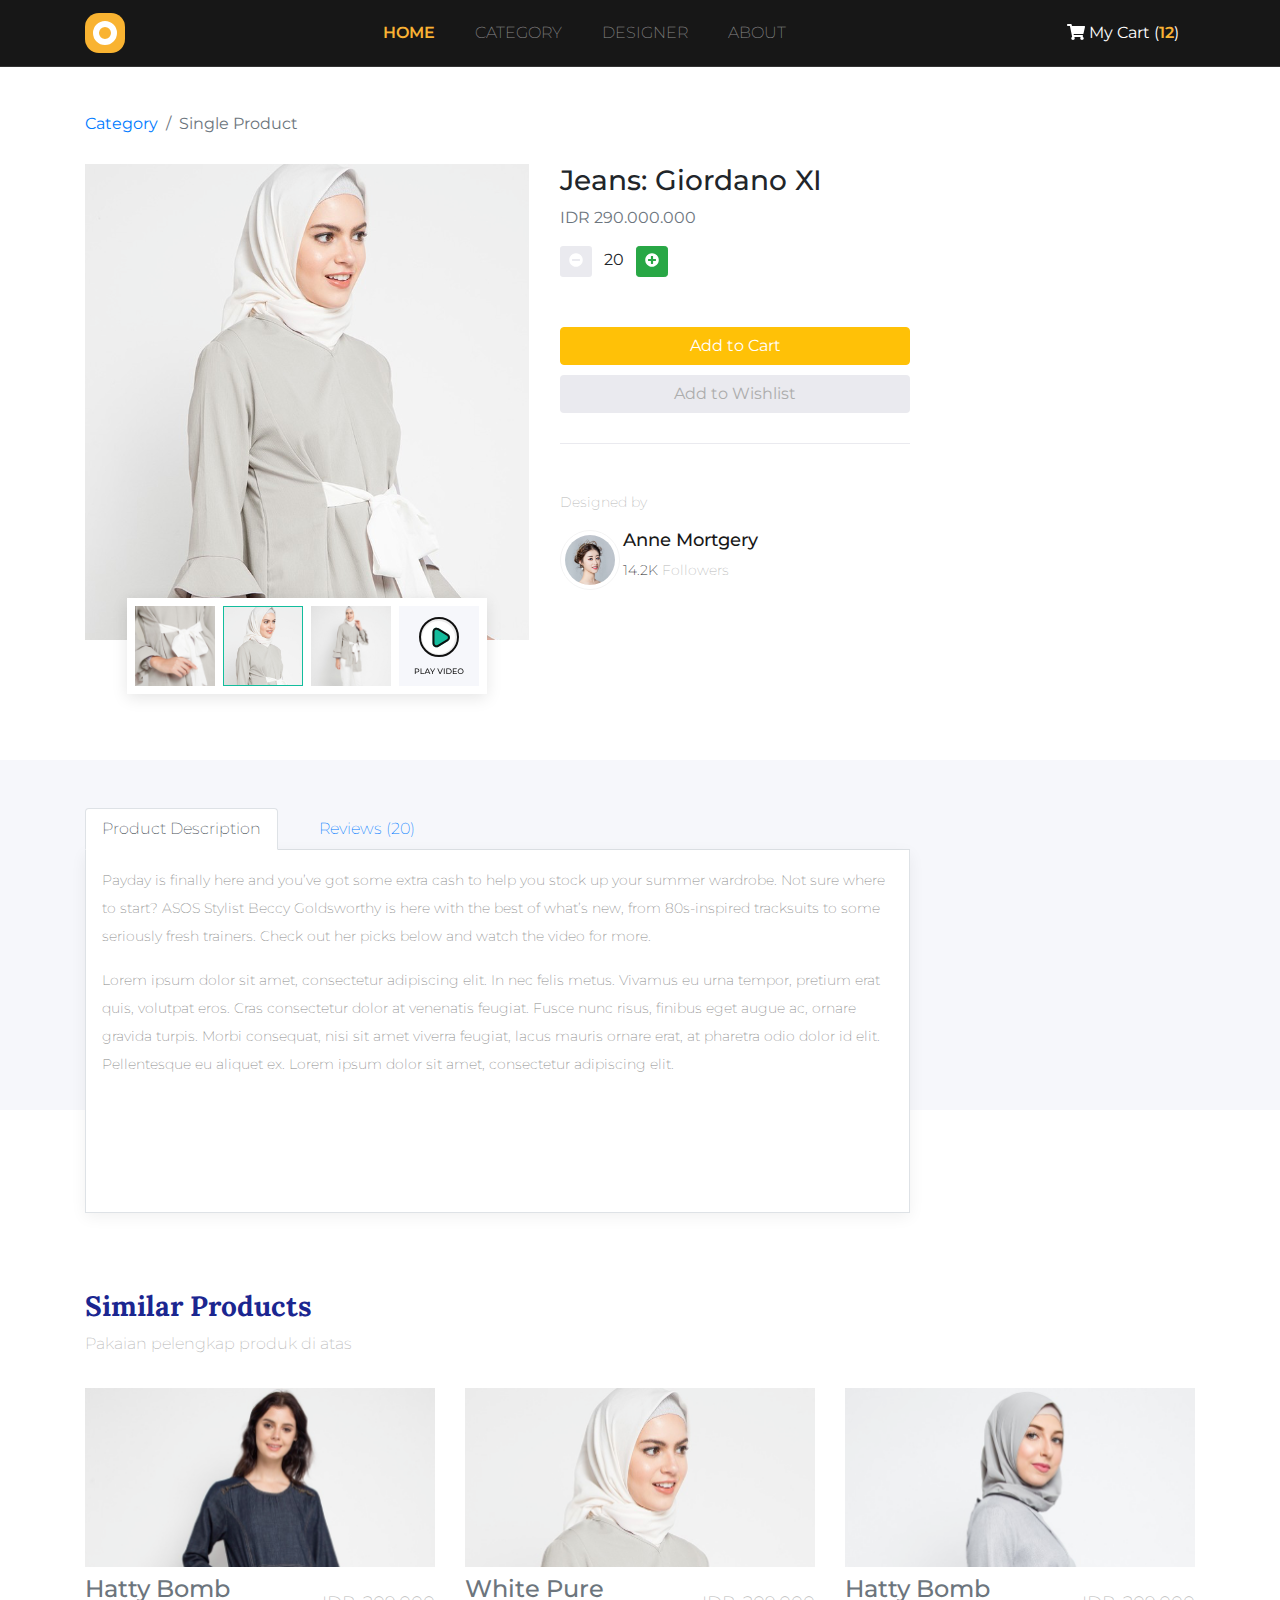
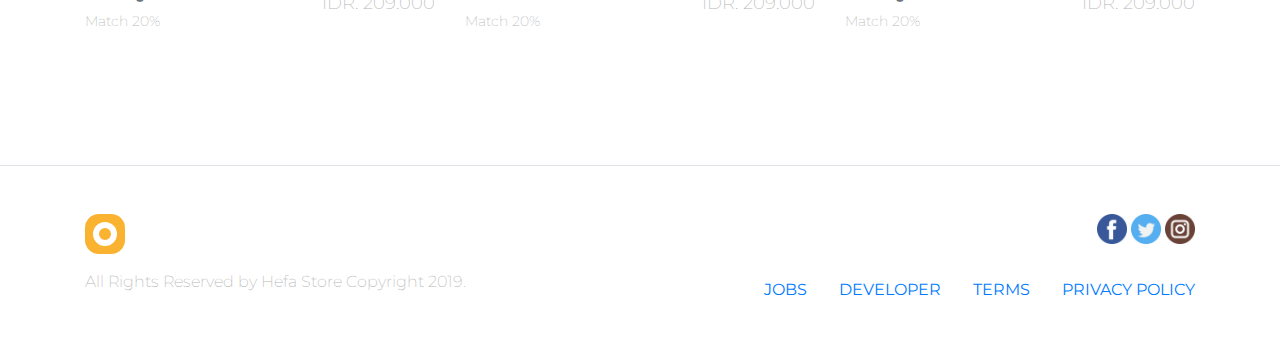
<file: single.html>
<!doctype html>
<html lang="en">

<head>
  <!-- Required meta tags -->
  <meta charset="utf-8">
  <meta name="viewport" content="width=device-width, initial-scale=1, shrink-to-fit=no">

  <!-- Bootstrap CSS -->
  <link rel="stylesheet" href="css/bootstrap.css">

  <!-- Font Awesome -->
  <link rel="stylesheet" href="css/all.css">

  <!-- Google Font -->
  <link href="https://fonts.googleapis.com/css?family=Lora:400,700|Montserrat:200,400,600&display=swap"
    rel="stylesheet">

  <!-- My CSS -->
  <link rel="stylesheet" href="css/style.css">

  <title>Hefa Store</title>
</head>

<body>

  <!-- Navbar -->
  <nav class="navbar navbar-expand-lg navbar-dark fixed-top">
    <div class="container">
      <a class="navbar-brand" href="#">
        <img src="img/logo_small.png" alt="Hefa Store">
      </a>
      <button class="navbar-toggler" type="button" data-toggle="collapse" data-target="#navbarNav"
        aria-controls="navbarNav" aria-expanded="false" aria-label="Toggle navigation">
        <span class="navbar-toggler-icon"></span>
      </button>
      <div class="collapse navbar-collapse" id="navbarNav">
        <ul class="navbar-nav text-uppercase mx-auto">
          <li class="nav-item active">
            <a class="nav-link" href="index.html">Home</a>
          </li>
          <li class="nav-item">
            <a class="nav-link" href="single.html">Category</a>
          </li>
          <li class="nav-item">
            <a class="nav-link" href="#">Designer</a>
          </li>
          <li class="nav-item">
            <a class="nav-link" href="#">About</a>
          </li>
        </ul>
        <a href="cart.html" class="nav-link text-white"><i class="fas fa-shopping-cart"></i> My Cart (<span>12</span>)</a>
      </div>
    </div>
  </nav>
  <!-- Akhir Navbar -->

  <!-- Breadcrumbs -->
  <div class="container mt-5">
    <nav>
      <ol class="breadcrumb bg-transparent pl-0">
        <li class="breadcrumb-item"><a href="#">Category</a></li>
        <li class="breadcrumb-item active" aria-current="page">Single Product</li>
      </ol>
    </nav>
  </div>

  <!-- Single Product -->
  <section class="single-product">
    <div class="container">
      <div class="row">
        <div class="col-lg-5">
          <figure class="figure">
            <img src="img/single/1.png" class="figure-img img-fluid">
            <figcaption class="figure-caption product-thumbnail-container d-flex justify-content-between">
              <a href="">
                <img src="img/single/thumbnail/1.png">
              </a>
              <a href="">
                <img src="img/single/thumbnail/2.png">
              </a>
              <a href="">
                <img src="img/single/thumbnail/3.png">
              </a>
              <a href="">
                <img src="img/single/thumbnail/4.png">
              </a>
            </figcaption>
          </figure>
        </div>

        <div class="col-lg-4">
          <h3>Jeans: Giordano XI</h3>
          <p class="text-muted">IDR 290.000.000</p>
          <button type="button" class="btn btn-sm" style="background-color: #EAEAEF; color: white;"><i
              class="fas fa-minus-circle"></i></button>
          <span class="mx-2">20</span>
          <button type="button" class="btn btn-sm btn-success" style="color: white;"><i
              class="fas fa-plus-circle"></i></button>

          <div class="btn-product">
            <a href="" class="btn btn-warning text-white">Add to Cart</a>
            <a href="" class="btn" style="background-color: #EAEAEF; color: #ADADAD;">Add to Wishlist</a>
          </div>

          <div class="designed-by">
            <h5>Designed by</h5>
            <div class="row">
              <div class="col-2">
                <img src="img/single/2.png">
              </div>
              <div class="col">
                <h4>Anne Mortgery</h4>
                <p>14.2K <span>Followers</span></p>
              </div>
            </div>
          </div>
        </div>
      </div>
    </div>
  </section>


  <!-- Product Description & Review -->
  <section class="product-description p-5">
    <div class="container">
      <div class="row">
        <div class="col-lg-9">
          <ul class="nav nav-tabs" id="myTab" role="tablist">
            <li class="nav-item">
              <a class="nav-link active" id="description-tab" data-toggle="tab" href="#description" role="tab"
                aria-controls="description" aria-selected="true">Product Description</a>
            </li>
            <li class="nav-item">
              <a class="nav-link" id="review-tab" data-toggle="tab" href="#review" role="tab" aria-controls="review"
                aria-selected="false">Reviews (20)</a>
            </li>
          </ul>
          <div class="tab-content p-3" id="myTabContent">
            <div class="tab-pane fade show active product-review" id="description" role="tabpanel"
              aria-labelledby="description-tab">
              <p>Payday is finally here and you’ve got some extra cash to help you stock up your summer
                wardrobe. Not sure where to start? ASOS Stylist Beccy Goldsworthy is here with the best of what’s
                new, from 80s-inspired tracksuits to some seriously fresh trainers. Check out her picks below
                and watch the video for more.</p>
              <p>Lorem ipsum dolor sit amet, consectetur adipiscing elit. In nec felis metus. Vivamus eu urna
                tempor, pretium erat quis, volutpat eros. Cras consectetur dolor at venenatis feugiat. Fusce
                nunc risus, finibus eget augue ac, ornare gravida turpis. Morbi consequat, nisi sit amet viverra
                feugiat, lacus mauris ornare erat, at pharetra odio dolor id elit. Pellentesque eu aliquet ex.
                Lorem ipsum dolor sit amet, consectetur adipiscing elit.</p>
            </div>
            <div class="tab-pane fade product-review" id="review" role="tabpanel" aria-labelledby="review-tab">
              <div class="row">
                <div class="col-1 d-none d-md-block">
                  <img src="img/single/review/1.png">
                </div>
                <div class="col">
                  <h5>Joe Mackenzie</h5>
                  <p>Produknya bagus dan bahannya juga rapih cocok untuk kulit</p>
                </div>
              </div>
              <div class="row">
                <div class="col-1 d-none d-md-block">
                  <img src="img/single/review/2.png">
                </div>
                <div class="col">
                  <h5>Brian Smith</h5>
                  <p>Produknya bagus dan bahannya juga rapih cocok untuk kulit</p>
                </div>
              </div>
              <div class="row">
                <div class="col-1 d-none d-md-block">
                  <img src="img/single/review/1.png">
                </div>
                <div class="col">
                  <h5>Joe Mackenzie</h5>
                  <p>Produknya bagus dan bahannya juga rapih cocok untuk kulit</p>
                </div>
              </div>
              <div class="row">
                <div class="col-1 d-none d-md-block">
                  <img src="img/single/review/2.png">
                </div>
                <div class="col">
                  <h5>Brian Smith</h5>
                  <p>Produknya bagus dan bahannya juga rapih cocok untuk kulit</p>
                </div>
              </div>
              <div class="row">
                <div class="col-1 d-none d-md-block">
                  <img src="img/single/review/1.png">
                </div>
                <div class="col">
                  <h5>Joe Mackenzie</h5>
                  <p>Produknya bagus dan bahannya juga rapih cocok untuk kulit</p>
                </div>
              </div>
              <div class="row">
                <div class="col-1 d-none d-md-block">
                  <img src="img/single/review/2.png">
                </div>
                <div class="col">
                  <h5>Brian Smith</h5>
                  <p>Produknya bagus dan bahannya juga rapih cocok untuk kulit</p>
                </div>
              </div>
            </div>
          </div>
        </div>
      </div>
    </div>
  </section>
  <!-- Akhir Product Description & Review -->


  <!-- Similar Product -->
  <section class="similar-product">
    <div class="container">
      <div class="row mb-3">
        <div class="col">
          <h3>Similar Products</h3>
          <p>Pakaian pelengkap produk di atas</p>
        </div>
      </div>

      <div class="row">
        <div class="col-sm-4">
          <figure class="figure">
            <img src="img/single/similar/1.png" class="figure-img img-fluid">
            <figcaption class="figure-caption">
              <div class="row">
                <div class="col">
                  <h4>Hatty Bomb</h4>
                  <p>Match 20%</p>
                </div>
                <div class="col align-items-center d-flex justify-content-end">
                  <p style="font-size: 18px;">IDR. 209.000</p>
                </div>
              </div>
            </figcaption>
          </figure>
        </div>
        <div class="col-sm-4">
          <figure class="figure">
            <img src="img/single/similar/2.png" class="figure-img img-fluid">
            <figcaption class="figure-caption">
              <div class="row">
                <div class="col">
                  <h4>White Pure</h4>
                  <p>Match 20%</p>
                </div>
                <div class="col align-items-center d-flex justify-content-end">
                  <p style="font-size: 18px;">IDR. 209.000</p>
                </div>
              </div>
            </figcaption>
          </figure>
        </div>
        <div class="col-sm-4">
          <figure class="figure">
            <img src="img/single/similar/3.png" class="figure-img img-fluid">
            <figcaption class="figure-caption">
              <div class="row">
                <div class="col">
                  <h4>Hatty Bomb</h4>
                  <p>Match 20%</p>
                </div>
                <div class="col align-items-center d-flex justify-content-end">
                  <p style="font-size: 18px;">IDR. 209.000</p>
                </div>
              </div>
            </figcaption>
          </figure>
        </div>
      </div>
    </div>
  </section>
  <!-- Akhir Similar Product -->




  <!-- Footer -->
  <footer class="border-top p-5">
    <div class="container">
      <div class="row justify-content-between">
        <div class="col-1">
          <a href="">
            <img src="img/logo_small.png">
          </a>
        </div>
        <div class="col-4 text-right">
          <a href="">
            <img src="img/social/fb.png">
          </a>
          <a href="">
            <img src="img/social/twitter.png">
          </a>
          <a href="">
            <img src="img/social/ig.png">
          </a>
        </div>
      </div>
      <div class="row mt-3 justify-content-between">
        <div class="col-5">
          <p>All Rights Reserved by Hefa Store Copyright 2019.</p>
        </div>
        <div class="col-6">
          <nav class="nav justify-content-end text-uppercase">
            <a class="nav-link active" href="#">Jobs</a>
            <a class="nav-link" href="#">Developer</a>
            <a class="nav-link" href="#">Terms</a>
            <a class="nav-link pr-0" href="#">Privacy Policy</a>
          </nav>
        </div>
      </div>
    </div>
  </footer>
  <!-- Akhir Footer -->






  <!-- Optional JavaScript -->
  <!-- jQuery first, then Popper.js, then Bootstrap JS -->
  <script src="js/jquery-3.4.1.min.js"></script>
  <script src="js/popper.min.js"></script>
  <script src="js/bootstrap.js"></script>
  <script src="js/all.js"></script>
</body>

</html>
</file>
<file: css/style.css>
body {
  font-family: 'Montserrat';
}

.navbar {
  background-color: #171717;
  border-bottom: 1px solid #333;
}

.nav-item {
  margin-right: 24px;
  font-weight: 200;
}

.nav-item.active a {
  color: #F9B234 !important;
  font-weight: 600;
}

.nav-link span {
  color: #F9B234;
  font-weight: 600;
}

/* Carousel */
.carousel {
  height: 450px;
  background-color: #171717;
  color: white;
}

.carousel h1 {
  font-family: 'Lora';
}

.carousel p {
  font-weight: 200;
}


.features h3, .designer h3, .similar-product h3, .cart-header h3, .checkout-modal-success h3 {
  font-family: 'Lora';
  color: #1B2690;
  font-weight: bold;
}

.features p, .designer p, footer p, .similar-product p, .cart-header p, .checkout-modal-success p {
  font-weight: 200;
  color: #B7B7B7;
}

.figure h5 {
  color: #171717;
}

.figure-img {
  position: relative;
}

.figure-img a {
  position: absolute;
  top: 0;
  left: 0;
  right: 0;
  bottom: 8px;
  background-color: rgba(0, 0, 0, 0.7);
  opacity: 0;
  transition: opacity 0.3s;
}

.figure-img:hover a {
  opacity: 1;
}

/* Breadcrumb */
.breadcrumb {
  margin-top: 100px;
}

.cart-breadcrumb {
  margin-top: 50px;
}

.product-thumbnail-container {
  background-color: white;
  box-shadow: 0 4px 15px rgba(0, 0, 0, 0.1);
  width: 360px;
  padding: 8px;
  margin: auto;
  transform: translateY(-50px);
}

.product-thumbnail-container a:hover {
  text-decoration: none;
}

.btn-product {
  margin: 50px 0;
  padding-bottom: 20px;
  border-bottom: 1px solid #EAEAEF;
}

.btn-product .btn {
  display: block;
  margin: 10px 0;
}

.designed-by h5 {
  font-size: 14px;
  font-weight: 200;
  color: #B7B7B7;
  margin-bottom: 20px;
}

.designed-by h4 {
  font-size: 18px;
  color: #171717;
}

.designed-by p {
  font-size: 14px;
  font-weight: 200;
  color: #171717;
}

.designed-by p span {
  color: #B7B7B7;
}


/* Product Description */
.product-description {
  background-color: #F6F7FB;
  height: 350px;
}

.product-description .tab-content {
  background-color: #fff;
  border: 1px solid #dee2e6;
  border-top: 0;
  box-shadow: 0 4px 15px rgba(0, 0, 0, 0.06);
}

.product-description .tab-content p {
  font-size: 16px;
  font-weight: 200;
  color: #868686;
  line-height: 28px;
}

.product-review {
  height: 330px;
  overflow: scroll;
}

.product-review h5 {
  font-size: 18px;
  margin-bottom: 0;
  margin-top: 10px;
}

.product-review p {
  font-size: 14px !important;
}


.similar-product {
  margin-top: 180px;
  margin-bottom: 100px;
}


.checkout-detail {
  background-color: #F6F7FB;
  border: 1px solid #EAEAEA;
  color: #171717;
}




.footer{
  clear: both;
  border-top: 1px solid rgb(229, 231, 233);
}

.footer .container{
  /* width: 100%; */
  /* padding-right: 10px;
  padding-left: 10px; */
  margin-right: auto;
  margin-left: auto;
  position: relative;
}

.footer .footer-app{
  padding-top: 40px;
  padding-bottom: 40px;
}

.footer .footer-app .menu-footer{
  display: inline-grid;
  grid-template-columns: auto auto;
  grid-column-gap: 50px;
}

.footer .footer-app .menu-footer .menu-item a{
  font-family: "Open Sans", sans-serif;
    font-size: 16px;
    font-weight: 600;
    font-style: normal;
    font-stretch: normal;
    line-height: 2.13;
    letter-spacing: normal;
    color: rgba(49, 53, 59, 0.68);
    text-decoration: none;
    transition: color 0.3s cubic-bezier(0.165, 0.84, 0.44, 1) 0s;
    cursor: pointer;
}


.footer .footer-app .menu-footer .menu-item a:hover{
  color: rgb(0, 212, 80) !important;
}

/* ------- Akhir menu Item */

.footer .menu-app{
  position: absolute;
  right: 0px;
  top: 50%;
  transform: translateY(-50%);
}

.footer .menu-app .app_title{
  font-family: "Nunito Sans", sans-serif;
  font-size: 17px;
  font-weight: 600;
  font-style: normal;
  font-stretch: normal;
  line-height: 2.5;
  letter-spacing: normal;
  color: rgba(49, 53, 59, 0.96);
  padding-left: 4px;
}


.footer .menu-app .app_image{  
  text-align: left;
}

.footer .menu-app .app_image a{  
  margin-right: 10px;
}
/* 
.social-media {
  margin-top: 5rem;
}

.social-media i {
  font-size: 5rem;
  transition: color 650ms;
} */



.footer .footer-social-media{
  padding-top: 26px;
  padding-bottom: 26px;
  border-top: 1px solid rgb(229, 231, 233);
}

.footer .footer-social-media .container{
  
  position: relative;
}

.footer .footer-social-media .container .footer-social{ 
  display: flex;
  -webkit-box-pack: justify;
  justify-content: space-between;
}

.footer .footer-social-media .container .footer-social .social-item{
  /* color: aqua; */
  display: inline-flex;
  padding-right: 1.5rem;
  /* flex-direction: row; */
  
}
/* 
.footer .footer-social-media .container .footer-social:first-of-type{
  margin-left: 0;
} */

.footer .footer-social-media .container .footer-social .social{
  cursor: pointer;
  /* -webkit-margin-collapse: collapse; */
}

.fa-facebook-f, .fa-twitter, .fa-instagram, .fa-linkedin-in, .fa-youtube{
  font-size: 22px;
}

.fa-facebook-f{
  color: rgba(7, 107, 248, 0.877);
} 

.fa-twitter{
  color: rgba(11, 168, 241, 0.945);
} 

.fa-instagram{
  color: rgba(224, 26, 102, 0.705);
}

.fa-linkedin-in{
  color: rgba(46, 178, 240, 0.836);
}

.fa-youtube{
  color: rgba(247, 10, 10, 0.884);
}




@media (min-width: 1200px){

  .footer-app {
    max-width: 1200px;
  }
}

@media (min-width: 992px){

  .footer-app {
    max-width: 1200px;
  }
}
/* @media screen and (min-width: 767px){ */

@media screen and (min-width: 576px) and (max-width: 768px) { 
   

.Kontak-kami .box {
  padding: 44px 24px;
  display: inline-block;
  width: 100%;
  height: 15rem;  
  margin-bottom: 26px;  
  border-radius: 8px;
  border-width: 1.5px;  
  background-color: rgb(255, 255, 255); 
  border-style: solid;
  border-color: rgb(229, 230, 238);
  border-image: initial;
  text-decoration: none;
  transition: all 0.4s cubic-bezier(0.075, 0.82, 0.165, 1) 0s;
  text-align: left;
  /* padding-right: 20px;       */
}

  .footer .footer-app .menu .menu-item {
    text-align: left;
  }

  .footer .footer-app .menu .menu-item a{
    font-size: 14px;
    line-height: 2.43;
    letter-spacing: normal;
    color: rgba(49, 53, 59, 0.68);
  }
  .footer .menu-app{
      position: relative;
      transform: translateY(0px);
      margin-top: 16px;
      text-align: center;
  }

  .footer-app .menu-app .app_title{
    font-size: 16px;
    font-weight: 800;
    font-style: normal;
    font-stretch: normal;
    line-height: 2.13;
    letter-spacing: normal;
    color: rgba(49, 53, 59, 0.96);
    text-align: left;
  }
  
  .icon-peta{  
    margin: 0 auto 15px auto;
    padding-top: 12px;
    display: inline-block;
    text-align: center;
    border-radius: 50%;
    background-color:rgba(233, 238, 243, 0.514);
    width: 45px;
    height: 45px;
  }
  
  .icon-peta .fa-map-marker-alt{
    color: #00d450;
    font-size: 20px;
  }

    
  .kontak-heading {
    margin-top: 4rem;
    text-align: center;
    line-height: 0;
    margin-bottom: 4rem;
  }

  .kontak-heading h1 {
    font-family: 'Kanit', sans-serif;
    font-size: 4rem;
    opacity: .03;
    font-weight: bold;
    line-height: 0;
  }

  .kontak-heading h6 {
    font-family: 'Kanit', sans-serif;
    font-size: 28px;
    font-weight: bold;
    line-height: 0;
  }

  .kontak-heading h6::before{
    content: '';
    margin-top: -1.6rem;
    position: absolute;
    width: 3rem;
    height: 1.3px;
    border-radius: .8rem;
    left: 50%;
    transform: translateX(-50%);
    background-color: rgb(0, 212, 80);
  } 

  .footer .footer-social-media .container .footer-social{ 
    -webkit-box-pack: start;
    justify-content: flex-start;
    flex-direction: column;
  }

  .footer .footer-social-media .container .footer-social .social{ 
    -webkit-box-pack: center;
    justify-content: center;
    display: inline-flex;
    flex-direction: row;
  }

  
  .footer .footer-social-media .container .footer-social .copyright{ 
    text-align: center;
    margin-top: 16px;
    font-family: "Open Sans", sans-serif;
    font-size: 13px;
    font-weight: 600;
    font-style: normal;
    font-stretch: normal;
    line-height: 2.15;
    letter-spacing: normal;
    color: rgba(49, 53, 59, 0.44);
  }

}

@media screen and (max-width: 575.98px) {
  

  .Kontak-kami .box {
    padding: 44px 24px;
    display: inline-block;
    width: 100%;
    height: 15rem;  
    margin-bottom: 24px;  
    border-radius: 8px;
    border-width: 1.5px;  
    background-color: rgb(255, 255, 255); 
    border-style: solid;
    border-color: rgb(229, 230, 238);
    border-image: initial;
    text-decoration: none;
    transition: all 0.4s cubic-bezier(0.075, 0.82, 0.165, 1) 0s;
    text-align: left;
    /* padding-right: 20px;       */
  }
  
  
  .lainnya .box {
    padding: 44px 24px;
    display: inline-block;
    width: 100%;
    height: 15rem;  
    margin-bottom: 24px;  
    border-radius: 8px;
    border-width: 1.5px;  
    background-color: rgb(255, 255, 255); 
    border-style: solid;
    border-color: rgb(229, 230, 238);
    border-image: initial;
    text-decoration: none;
    transition: all 0.4s cubic-bezier(0.075, 0.82, 0.165, 1) 0s;
    text-align: left;
    /* padding-right: 20px;       */
  }
  
  .footer .footer-app .menu .menu-item {
    text-align: left;
  }

  .footer .footer-app .menu .menu-item a{
    font-size: 13px;
    line-height: 2.23;
    letter-spacing: normal;
    color: rgba(49, 53, 59, 0.68);
  }
  .footer .menu-app{
      position: relative;
      transform: translateY(0px);
      margin-top: 14px;
      text-align: center;
  }

  .footer-app .menu-app .app_title{
    font-size: 14px;
    font-weight: 800;
    font-style: normal;
    font-stretch: normal;
    line-height: 2;
    letter-spacing: normal;
    color: rgba(49, 53, 59, 0.96);
    text-align: left;
  }
  
  .icon-peta{  
    margin: 0 auto 14px auto;
    padding-top: 10px;
    display: inline-block;
    text-align: center;
    border-radius: 50%;
    background-color:rgba(233, 238, 243, 0.514);
    width: 40px;
    height: 40px;
  }
  
  .icon-peta .fa-map-marker-alt{
    color: #00d450;
    font-size: 18px;
  }

    
  .kontak-heading {
    margin-top: 3.5rem;
    text-align: center;
    line-height: 0;
    margin-bottom: 3.5rem;
  }

  .kontak-heading h1 {
    font-family: 'Kanit', sans-serif;
    font-size: 3.5rem;
    opacity: .02;
    font-weight: bold;
    line-height: 0;
  }

  .kontak-heading h6 {
    font-family: 'Kanit', sans-serif;
    font-size: 26px;
    font-weight: bold;
    line-height: 0;
  }

  .kontak-heading h6::before{
    content: '';
    margin-top: -1.4rem;
    position: absolute;
    width: 2.7rem;
    height: 1.1px;
    border-radius: .7rem;
    left: 50%;
    transform: translateX(-50%);
    background-color: rgb(0, 212, 80);
  } 

  .footer .footer-social-media .container .footer-social{ 
    -webkit-box-pack: start;
    justify-content: flex-start;
    flex-direction: column;
  }

  .footer .footer-social-media .container .footer-social .social{ 
    -webkit-box-pack: center;
    justify-content: center;
    display: inline-flex;
    flex-direction: row;
  }
  
  .footer .footer-social-media .container .footer-social .copyright{ 
    text-align: center;
    margin-top: 14px;
    font-family: "Open Sans", sans-serif;
    font-size: 12px;
    font-weight: 600;
    font-style: normal;
    font-stretch: normal;
    line-height: 2.10;
    letter-spacing: normal;
    color: rgba(49, 53, 59, 0.44);
  }

}
</file>
<file: css/main.css>
* {
  margin: 0;
  padding: 0;
  box-sizing: border-box
}



body {
  font-family: 'Montserrat';
}


.navbar {  
  transition: all 0.5s;
  z-index: 997;
  padding: 13px;
}


.navbar.bawah {   
  background-color:#fff;
  box-shadow: 0px 0px 30px rgba(127, 137, 161, 0.3);
  padding: 12px;
}



.bars {
  color: rgb(31, 177, 31);
 
}
  

.collapse{
  margin: 0;
  padding: 0;
  list-style: none;
}


.jumbotron {
  width: 100%;
	background: url(/img/about/jumbotron-bg.jpg);
	background-size: cover;
	height: 500px;
	text-align: left;
  position: relative;
  color: rgb(255, 254, 254);

}

.jumbotron .container {
  z-index: 1;
	position: relative;
}

.jumbotron::after{
	content: '';
	display: block;
	width: 100%;
	height: 100%;
	background-image: linear-gradient(to right, rgb(11, 185, 11), rgba(17, 71, 17, 0.753) );
	position: absolute;
	bottom: 0;
}

.jumbotron .lead {
  font-family: 'Hind Siliguri', sans-serif;
  padding-top: 100px !important;
  text-shadow: 1px 1px 1px rgba(0, 0, 0, 0.7);
  color: rgba(247, 247, 247, 0.952);
 
}

.be{
  font-family: 'Kanit', sans-serif;
  font-size: 50px;
  font-weight: bold;
  margin-bottom: 10px;
	
}

/* Start about */
 
.kontak-heading {
  margin-top: 6rem;
  text-align: center;
  line-height: 0;
  margin-bottom: 6rem;
}

.kontak-heading h1 {
  font-family: 'Kanit', sans-serif;
  font-size: 9rem;
  opacity: .05;
  font-weight: bold;
  line-height: 0;
}

.kontak-heading h6 {
  font-family: 'Kanit', sans-serif;
  font-size: 2.7rem;
  font-weight: bold;
  line-height: 0;
}

.kontak-heading h6::before{
  content: '';
  margin-top: -2.7rem;
  position: absolute;
  width: 4.8rem;
  height: 1.9px;
  border-radius: .8rem;
  left: 50%;
  transform: translateX(-50%);
  background-color: rgb(0, 212, 80);
} 

/* Kontak-kami */


.Kontak-kami{
  margin: 0;
  padding: 0;
  border: 0;
  box-sizing: border-box;
  text-align: left;
  overflow-x: hidden;
  background-color: rgba(255, 255, 255, 0.952);
  padding: 60px 0px
}


.Kontak-kami .box {
  padding: 44px 24px;
  display: inline-block;
  max-width: 100%;
  height: 15rem; 
  margin-bottom: 25px;  
  border-radius: 8px;
  border-width: 1.5px;
  background-color: rgb(255, 255, 255); 
  border-style: solid;
  border-color: rgb(229, 230, 238);
  border-image: initial;
  text-decoration: none;
  transition: all 0.4s cubic-bezier(0.075, 0.82, 0.165, 1) 0s;
  text-align: left;
  /* padding-right: 20px;       */
}

.Kontak-kami .box:hover {  
    transform: translateY(-13px);
    box-shadow: rgba(22, 57, 85, 0.15) 0px 40px 30px -30px;
    border-width: 1.5px;
    border-style: solid;
    border-color: rgb(0, 212, 80);
    border-image: initial;
    /* padding:0; */
}

.Kontak-kami .box h4 span{
  font-weight: 900;
  margin-bottom: 15px;
  font-size: 24px !important;  
  font-family: 'Nunito Sans', sans-serif;
  color: rgba(49,53,59,0.96);
}

.Kontak-kami .box span p{
  padding-top: 10px;
  font-size: 16px;
  font-family: 'Open Sans', sans-serif;
  color: rgba(49,53,59,0.68);
  
}

.Kontak-kami .box h5 span a {
  text-decoration: none !important;
  font-weight: 700;
  margin-bottom: 15px;
  font-size: 18px;
  margin-bottom: 10px;
  font-family: 'Nunito Sans', sans-serif;
  color: #00d450;
}

/* ------------------------ akhir---------------- */


/* Lainnya */


.lainnya{
  margin: 0;
  padding: 0;
  border: 0;
  box-sizing: border-box;
  text-align: left;
  overflow-x: hidden;
  background-color: rgba(255, 255, 255, 0.952);
  padding: 60px 0px;
}

.lainnya .box {
  padding: 44px 24px;
  display: inline-block;
  max-width: 100%;
  height: 15rem; 
  margin-bottom: 25px;  
  border-radius: 8px;
  border-width: 1.5px;
  background-color: rgb(255, 255, 255); 
  border-style: solid;
  border-color: rgb(229, 230, 238);
  border-image: initial;
  text-decoration: none;
  transition: all 0.4s cubic-bezier(0.075, 0.82, 0.165, 1) 0s;
  text-align: left;
}

.lainnya .box:hover {  
    transform: translateY(-13px);
    box-shadow: rgba(22, 57, 85, 0.15) 0px 40px 30px -30px;
    border-width: 1.5px;
    border-style: solid;
    border-color: rgb(0, 212, 80);
    border-image: initial;
    /* padding:0; */
}

.lainnya .box h4 span{
  font-weight: 900;
  margin-bottom: 15px;
  font-size: 24px !important;  
  font-family: 'Nunito Sans', sans-serif;
  color: rgba(49,53,59,0.96);
}

.lainnya .box span p{
  padding-top: 10px;
  font-size: 16px;
  font-family: 'Open Sans', sans-serif;
  color: rgba(49,53,59,0.68);
  
}

.lainnya .box h5 span a {
  text-decoration: none !important;
  font-weight: 700;
  margin-bottom: 15px;
  font-size: 18px;
  margin-bottom: 10px;
  font-family: 'Nunito Sans', sans-serif;
  color: #00d450;
}

/* ------------------------ akhir---------------- */

/* Peat */

.peta-heading {
  margin-top: 6rem;
  text-align: center;
  /* font-family: 'Kanit', sans-serif; */
  line-height: 0;
  margin-bottom: 6rem;
}

.peta-heading h1 {
  font-family: 'Kanit', sans-serif;
  font-size: 9rem;
  opacity: .05;
  font-weight: bold;
  line-height: 0;
}

.peta-heading h6 {
  font-family: 'Kanit', sans-serif;
  font-size: 2.7rem;
  font-weight: bold;
  line-height: 0;
}


.peta-heading h6::before{
  content: '';
  margin-top: -2.7rem;
  position: absolute;
  width: 4.8rem;
  height: 1.9px;
  border-radius: .8rem;
  left: 50%;
  transform: translateX(-50%);
  background-color: rgb(0, 212, 80);
} 




.Peta{
  margin: 0;
  padding: 0;
  border: 0;
  /* box-sizing: border-box; */
  text-align: center;
  overflow-x: hidden;
  background-color: rgb(247, 248, 254);
  padding: 60px 0px;
  
  
}

.Peta .box {
  display: inline-block;
  max-width: 100%;
  margin-bottom: 15px;  
  border-radius: 8px;
  border-width: 2px;
  border-style: solid;
  border-color: transparent;
  border-image: initial;
  text-decoration: none;
  transition: all 0.4s ease 0s; 
  text-align: left;
  cursor: pointer;
  /* margin-right: 20px; */

}

.Peta .box:hover {  
  transform: translateY(-10px);
    box-shadow: rgba(22, 57, 85, 0.15) 0px 40px 30px -30px;
    border-width: 2px;
    border-style: solid;
    border-color: rgb(0, 212, 80);
    border-image: initial;
    /* padding:0; */
}

.Peta .box img{
  width: 100%;   
  border-top-left-radius: 8px;
  border-top-right-radius: 8px;    
  background-position: center center;
}

.Peta .box .title  a{
  text-decoration: none !important;
  font-weight: 700;
  margin-bottom: 15px;
  font-size: 18px;
  color: rgb(0, 212, 80);
}

.icon-peta{  
  margin: 0 auto 15px auto;
  padding-top: 12px;
  display: inline-block;
  text-align: center;
  border-radius: 50%;
  background-color:rgba(233, 238, 243, 0.514);
  width: 55px;
  height: 55px;
}

.icon-peta .fa-map-marker-alt{
  color: #00d450;
  font-size: 28px;
}

.peta-content{
  padding: 15px;
  position: relative;
  border-radius: 10px;
  background-color: rgb(255, 255, 255); 
  text-align: left;
  text-decoration: none;
  border-radius: 0 0px 8px 8px;
  border-width: 1px;
  border-style: solid;
  border-color: rgb(229, 230, 238);
  border-image: initial;
  transition: all 0.4s cubic-bezier(0.075, 0.82, 0.165, 1) 0s;
}

.group{
  display: grid;
  grid-template-columns: 0.3fr 1fr;
  /* grid-gap: 1.3rem; */
}

.Peta .box span{
  font-family: 'Kanit', sans-serif;
  color: rgba(49,53,59,0.68);

}

.Peta .box .peta-diskripsi h4{
  padding-top: 2rem;
  text-decoration: none !important;
  font-weight: 700;
  margin-bottom: 15px;
  font-size: 18px;
  color: rgb(0, 212, 80);
}



/* ------------ Footer ------------- */

.footer{
  clear: both;
  border-top: 1px solid rgb(229, 231, 233);
}

.footer .container{
  margin-right: auto;
  margin-left: auto;
  position: relative;
}

.footer .footer-app{
  padding-top: 40px;
  padding-bottom: 40px;
}

.footer .footer-app .menu-footer{
  display: inline-grid;
  grid-template-columns: auto auto;
  grid-column-gap: 50px;
}

.footer .footer-app .menu-footer .menu-item a{
  font-family: "Open Sans", sans-serif;
    font-size: 16px;
    font-weight: 600;
    font-style: normal;
    font-stretch: normal;
    line-height: 2.13;
    letter-spacing: normal;
    color: rgba(49, 53, 59, 0.68);
    text-decoration: none;
    transition: color 0.3s cubic-bezier(0.165, 0.84, 0.44, 1) 0s;
    cursor: pointer;
}


.footer .footer-app .menu-footer .menu-item a:hover{
  color: rgb(0, 212, 80) !important;
}

/* ------- Akhir menu Item */

.footer .menu-app{
  position: absolute;
  right: 0px;
  top: 50%;
  transform: translateY(-50%);
}

.footer .menu-app .app_title{
  font-family: "Nunito Sans", sans-serif;
  font-size: 17px;
  font-weight: 600;
  font-style: normal;
  font-stretch: normal;
  line-height: 2.5;
  letter-spacing: normal;
  color: rgba(49, 53, 59, 0.96);
  padding-left: 4px;
}


.footer .menu-app .app_image{  
  text-align: left;
}

.footer .menu-app .app_image a{  
  margin-right: 10px;
}




.footer .footer-social-media{
  padding-top: 26px;
  padding-bottom: 26px;
  border-top: 1px solid rgb(229, 231, 233);
}

.footer .footer-social-media .container{
  margin-right: auto;
  margin-left: auto;
  position: relative;
}

.footer .footer-social-media .container .footer-social{ 
  display: flex;
  -webkit-box-pack: justify;
  justify-content: space-between;
}

.footer .footer-social-media .container .footer-social .social-item{
  /* color: aqua; */
  display: inline-flex;
  padding-right: 1.5rem;
  /* flex-direction: row; */
  
}
/* 
.footer .footer-social-media .container .footer-social:first-of-type{
  margin-left: 0;
} */

.footer .footer-social-media .container .footer-social .social{
  cursor: pointer;
  /* -webkit-margin-collapse: collapse; */
}

.fa-facebook-f, .fa-twitter, .fa-instagram, .fa-linkedin-in, .fa-youtube{
  font-size: 22px;
}

.fa-facebook-f{
  color: rgba(7, 107, 248, 0.877);
} 

.fa-twitter{
  color: rgba(11, 168, 241, 0.945);
} 

.fa-instagram{
  color: rgba(224, 26, 102, 0.705);
}

.fa-linkedin-in{
  color: rgba(46, 178, 240, 0.836);
}

.fa-youtube{
  color: rgba(247, 10, 10, 0.884);
}



/* -------------- akhir mobil nav*/



@media (min-width: 1200px){

  .bars {
    color: rgb(31, 177, 31);
   
  }
     
.navbar.bawah {   
  background-color:#fff;
  box-shadow: 0px 0px 30px rgba(127, 137, 161, 0.3);
  padding: 12px;
}

.navbar.bawah .nav-item a {
  letter-spacing: normal;
  color: rgba(49, 53, 59, 0.96) !important;
  font-weight: 300;
  
}

.navbar.bawah .nav-item.active a {
  color: rgb(0, 212, 80) !important;
  font-weight: 600;
}
/* 
.navbar.bawah .nav-link span {
  color: rgba(23, 211, 54, 0.877) !important;
  font-weight: 600px;
} */


.navbar.bawah .nav-link:hover::after{
  content: '';
	display: block;
  border-bottom: 2px solid rgb(0, 212, 80);
	width: 60%;
	margin: auto;
	padding-bottom: 5px;
  margin-bottom: -8px;
  transition: all 0.2s cubic-bezier(0.645, 0.045, 0.355, 1) 0.5s !important;
  

}
  

.navbar.bawah .navbar ul li a{
  font-weight: 600px;
  color: rgba(13, 13, 14, 0.897) !important;
}


  .footer-app {
    max-width: 1200px;
  }
}

@media (min-width: 992px){
  .navbar .fa-bars{
  
    color: rgb(31, 177, 31) !important;
    
  }

  
.navbar.bawah {   
  background-color:#fff;
  box-shadow: 0px 0px 30px rgba(127, 137, 161, 0.3);
  padding: 12px;
}

.nav-item {
  color: rgb(31, 177, 31)!important;
  margin-right: 24px;
  font-weight: 200;
}

.nav-item.active a {
  color: #fff  !important;
  font-weight: 600;

  
}

.nav-link span {
  color: #fff !important;
  font-weight: 600;
}

.navbar ul li a{
  font-weight: 600px;
  color: #fff !important;
}

.navbar ul li a:hover::after{
  content: '';
	display: block;
	border-bottom: 2px solid #f3f5f8ef;
	width: 60%;
	margin: auto;
	padding-bottom: 5px;
	margin-bottom: -8px;

}
  .footer-app {
    max-width: 1200px;
  }
}
/* @media screen and (min-width: 767px){ */

@media screen and (min-width: 576px) and (max-width: 768px) { 
   
.nav-item a {
  color: rgb(15, 155, 15) !important;
  margin-right: 24px;
  font-weight: 200;
}

.nav-item.active a {
  color: rgb(0, 212, 80) !important;
  font-weight: 600;
}

.nav-link span {
  color: rgba(255, 255, 255, 0.44) !important;
  font-weight: 600px;
}
.navbar ul li a{
  font-weight: 600px;
  color: rgba(13, 13, 14, 0.973) !important;
}

.navbar ul li a:hover{
  font-weight: 600px;
  color: rgb(17, 177, 11) !important;
}



.Kontak-kami .box {
  padding: 44px 24px;
  display: inline-block;
  width: 100%;
  height: 15rem;  
  margin-bottom: 26px;  
  border-radius: 8px;
  border-width: 1.5px;  
  background-color: rgb(255, 255, 255); 
  border-style: solid;
  border-color: rgb(229, 230, 238);
  border-image: initial;
  text-decoration: none;
  transition: all 0.4s cubic-bezier(0.075, 0.82, 0.165, 1) 0s;
  text-align: left;
  /* padding-right: 20px;       */
}

  .footer .footer-app .menu .menu-item {
    text-align: left;
  }

  .footer .footer-app .menu .menu-item a{
    font-size: 14px;
    line-height: 2.43;
    letter-spacing: normal;
    color: rgba(49, 53, 59, 0.68);
  }
  .footer .menu-app{
      position: relative;
      transform: translateY(0px);
      margin-top: 16px;
      text-align: center;
  }

  .footer-app .menu-app .app_title{
    font-size: 16px;
    font-weight: 800;
    font-style: normal;
    font-stretch: normal;
    line-height: 2.13;
    letter-spacing: normal;
    color: rgba(49, 53, 59, 0.96);
    text-align: left;
  }
  
  .icon-peta{  
    margin: 0 auto 15px auto;
    padding-top: 12px;
    display: inline-block;
    text-align: center;
    border-radius: 50%;
    background-color:rgba(233, 238, 243, 0.514);
    width: 45px;
    height: 45px;
  }
  
  .icon-peta .fa-map-marker-alt{
    color: #00d450;
    font-size: 20px;
  }

    
  .kontak-heading {
    margin-top: 4rem;
    text-align: center;
    line-height: 0;
    margin-bottom: 4rem;
  }

  .kontak-heading h1 {
    font-family: 'Kanit', sans-serif;
    font-size: 4rem;
    opacity: .03;
    font-weight: bold;
    line-height: 0;
  }

  .kontak-heading h6 {
    font-family: 'Kanit', sans-serif;
    font-size: 28px;
    font-weight: bold;
    line-height: 0;
  }

  .kontak-heading h6::before{
    content: '';
    margin-top: -1.6rem;
    position: absolute;
    width: 3rem;
    height: 1.3px;
    border-radius: .8rem;
    left: 50%;
    transform: translateX(-50%);
    background-color: rgb(0, 212, 80);
  } 

  .footer .footer-social-media .container .footer-social{ 
    -webkit-box-pack: start;
    justify-content: flex-start;
    flex-direction: column;
  }

  .footer .footer-social-media .container .footer-social .social{ 
    -webkit-box-pack: center;
    justify-content: center;
    display: inline-flex;
    flex-direction: row;
  }

  
  .footer .footer-social-media .container .footer-social .copyright{ 
    text-align: center;
    margin-top: 16px;
    font-family: "Open Sans", sans-serif;
    font-size: 13px;
    font-weight: 600;
    font-style: normal;
    font-stretch: normal;
    line-height: 2.15;
    letter-spacing: normal;
    color: rgba(49, 53, 59, 0.44);
  }

}

@media screen and (max-width: 575.98px) {
  
.nav-item a {
  color: rgb(15, 155, 15) !important;
  margin-right: 24px;
  font-weight: 200;
}

.nav-item.active a {
  color: rgb(0, 212, 80) !important;
  font-weight: 600;
}

.nav-link span {
  color: rgba(255, 255, 255, 0.44) !important;
  font-weight: 600px;
}
.navbar ul li a{
  font-weight: 600px;
  color: rgba(13, 13, 14, 0.973) !important;
}

.navbar ul li a:hover{
  font-weight: 600px;
  color: rgb(17, 177, 11) !important;
}


    
  .Kontak-kami .box {
    padding: 44px 24px;
    display: inline-block;
    width: 100%;
    height: 15rem;  
    margin-bottom: 24px;  
    border-radius: 8px;
    border-width: 1.5px;  
    background-color: rgb(255, 255, 255); 
    border-style: solid;
    border-color: rgb(229, 230, 238);
    border-image: initial;
    text-decoration: none;
    transition: all 0.4s cubic-bezier(0.075, 0.82, 0.165, 1) 0s;
    text-align: left;
    /* padding-right: 20px;       */
  }
  
  
  .lainnya .box {
    padding: 44px 24px;
    display: inline-block;
    width: 100%;
    height: 15rem;  
    margin-bottom: 24px;  
    border-radius: 8px;
    border-width: 1.5px;  
    background-color: rgb(255, 255, 255); 
    border-style: solid;
    border-color: rgb(229, 230, 238);
    border-image: initial;
    text-decoration: none;
    transition: all 0.4s cubic-bezier(0.075, 0.82, 0.165, 1) 0s;
    text-align: left;
    /* padding-right: 20px;       */
  }
  
  .footer .footer-app .menu .menu-item {
    text-align: left;
  }

  .footer .footer-app .menu .menu-item a{
    font-size: 13px;
    line-height: 2.23;
    letter-spacing: normal;
    color: rgba(49, 53, 59, 0.68);
  }
  .footer .menu-app{
      position: relative;
      transform: translateY(0px);
      margin-top: 14px;
      text-align: center;
  }

  .footer-app .menu-app .app_title{
    font-size: 14px;
    font-weight: 800;
    font-style: normal;
    font-stretch: normal;
    line-height: 2;
    letter-spacing: normal;
    color: rgba(49, 53, 59, 0.96);
    text-align: left;
  }
  
  .icon-peta{  
    margin: 0 auto 14px auto;
    padding-top: 10px;
    display: inline-block;
    text-align: center;
    border-radius: 50%;
    background-color:rgba(233, 238, 243, 0.514);
    width: 40px;
    height: 40px;
  }
  
  .icon-peta .fa-map-marker-alt{
    color: #00d450;
    font-size: 18px;
  }

    
  .kontak-heading {
    margin-top: 3.5rem;
    text-align: center;
    line-height: 0;
    margin-bottom: 3.5rem;
  }

  .kontak-heading h1 {
    font-family: 'Kanit', sans-serif;
    font-size: 3.5rem;
    opacity: .02;
    font-weight: bold;
    line-height: 0;
  }

  .kontak-heading h6 {
    font-family: 'Kanit', sans-serif;
    font-size: 26px;
    font-weight: bold;
    line-height: 0;
  }

  .kontak-heading h6::before{
    content: '';
    margin-top: -1.4rem;
    position: absolute;
    width: 2.7rem;
    height: 1.1px;
    border-radius: .7rem;
    left: 50%;
    transform: translateX(-50%);
    background-color: rgb(0, 212, 80);
  } 

  .footer .footer-social-media .container .footer-social{ 
    -webkit-box-pack: start;
    justify-content: flex-start;
    flex-direction: column;
  }

  .footer .footer-social-media .container .footer-social .social{ 
    -webkit-box-pack: center;
    justify-content: center;
    display: inline-flex;
    flex-direction: row;
  }
  
  .footer .footer-social-media .container .footer-social .copyright{ 
    text-align: center;
    margin-top: 14px;
    font-family: "Open Sans", sans-serif;
    font-size: 12px;
    font-weight: 600;
    font-style: normal;
    font-stretch: normal;
    line-height: 2.10;
    letter-spacing: normal;
    color: rgba(49, 53, 59, 0.44);
  }

}
</file>
